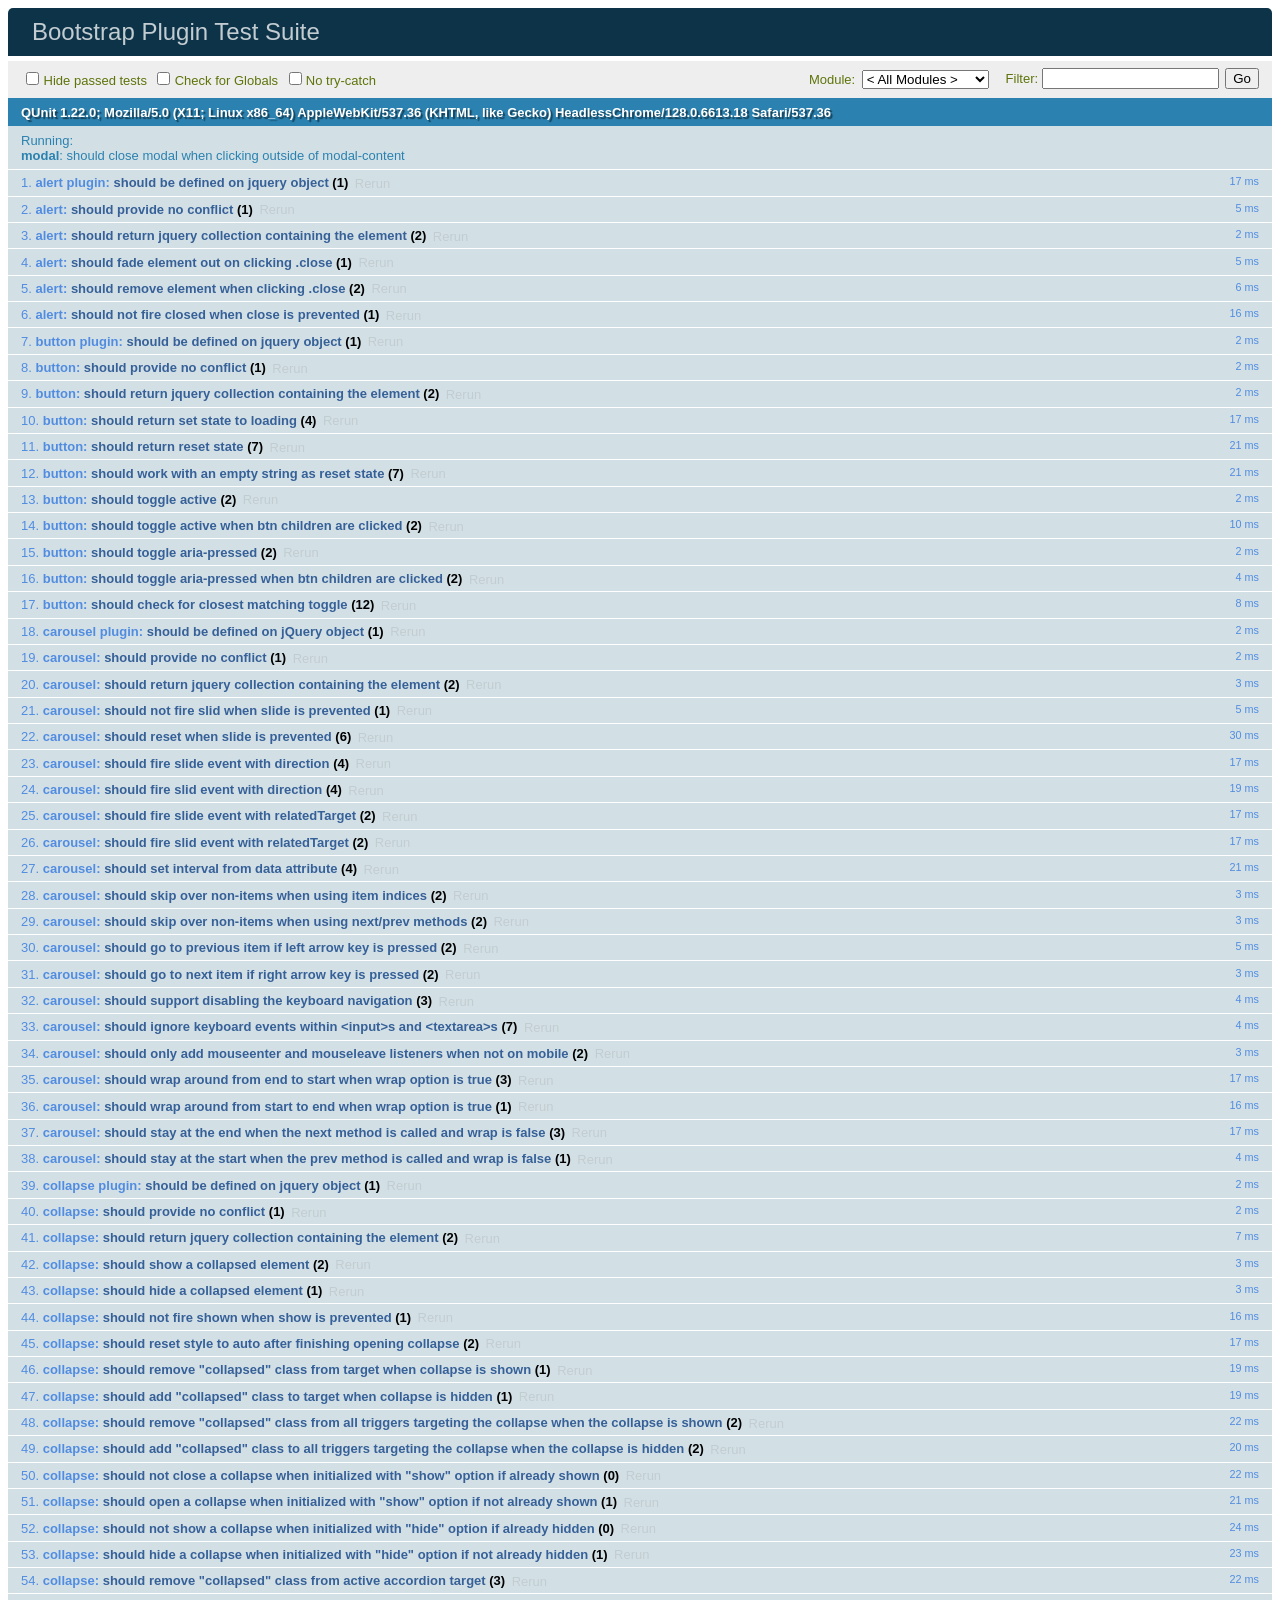
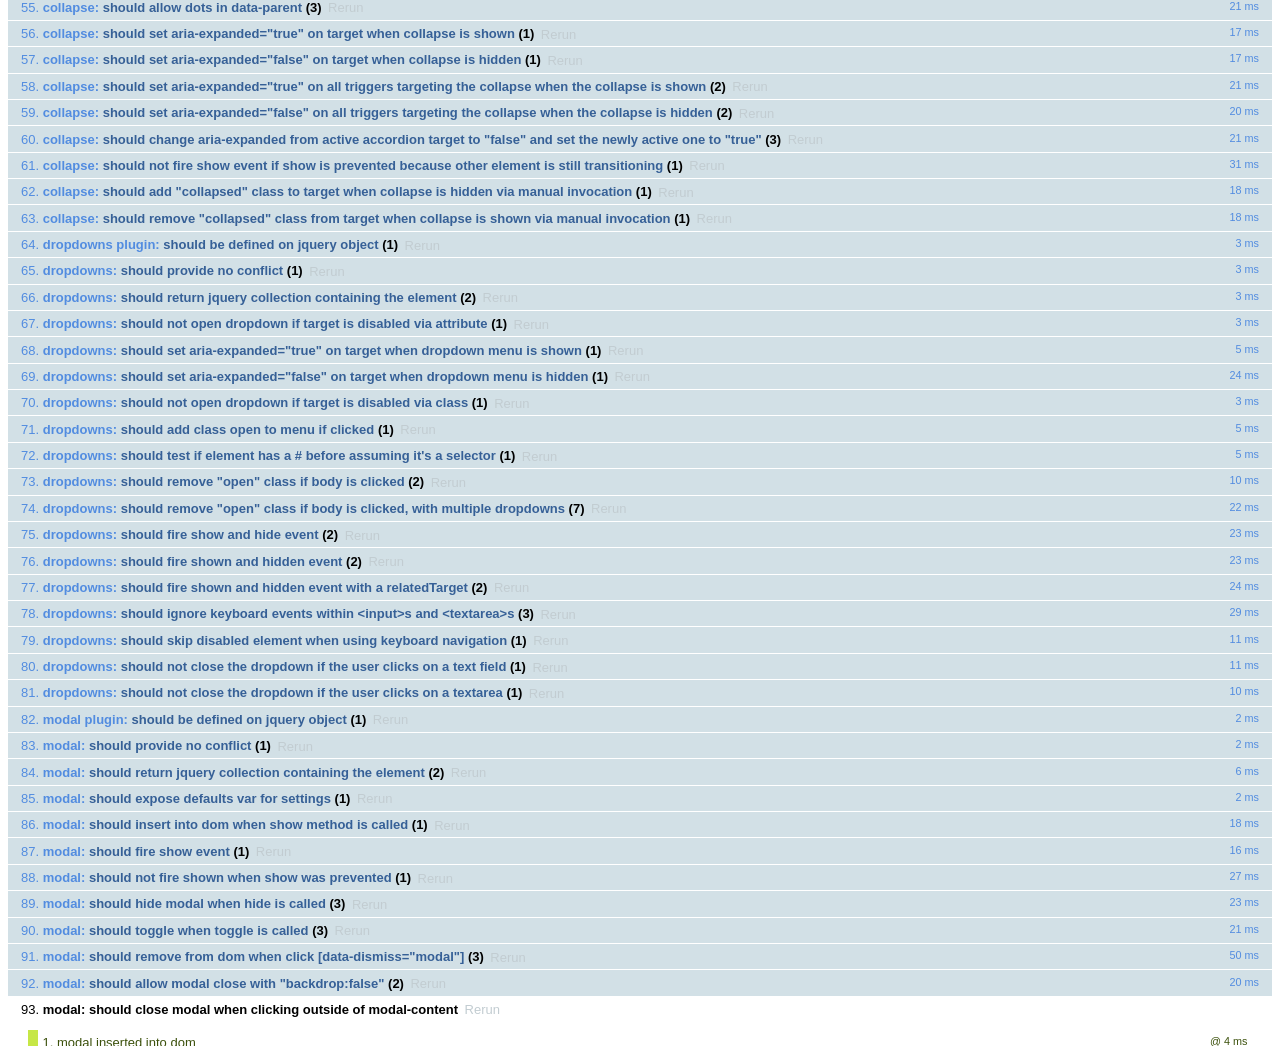
<file: mgt_app/static/bootstrap-3.3.7/js/tests/index.html>
<!DOCTYPE html>
<html>
  <head>
    <meta charset="utf-8">
    <title>Bootstrap Plugin Test Suite</title>
    <meta name="viewport" content="width=device-width, initial-scale=1">

    <!-- jQuery -->
    <script src="vendor/jquery.min.js"></script>
    <script>
      // Disable jQuery event aliases to ensure we don't accidentally use any of them
      (function () {
        var eventAliases = [
          'blur',
          'focus',
          'focusin',
          'focusout',
          'load',
          'resize',
          'scroll',
          'unload',
          'click',
          'dblclick',
          'mousedown',
          'mouseup',
          'mousemove',
          'mouseover',
          'mouseout',
          'mouseenter',
          'mouseleave',
          'change',
          'select',
          'submit',
          'keydown',
          'keypress',
          'keyup',
          'error',
          'contextmenu',
          'hover',
          'bind',
          'unbind',
          'delegate',
          'undelegate'
        ]
        for (var i = 0; i < eventAliases.length; i++) {
          var eventAlias = eventAliases[i]
          $.fn[eventAlias] = function () {
            throw new Error('Using the ".' + eventAlias + '()" method is not allowed, so that Bootstrap can be compatible with custom jQuery builds which exclude the "event aliases" module that defines said method. See https://github.com/twbs/bootstrap/blob/master/CONTRIBUTING.md#js')
          }
        }
      })()
    </script>

    <!-- QUnit -->
    <link rel="stylesheet" href="vendor/qunit.css" media="screen">
    <script src="vendor/qunit.js"></script>
    <script>
      // See https://github.com/axemclion/grunt-saucelabs#test-result-details-with-qunit
      var log = []
      // Require assert.expect in each test
      QUnit.config.requireExpects = true
      QUnit.done(function (testResults) {
        var tests = []
        for (var i = 0, len = log.length; i < len; i++) {
          var details = log[i]
          tests.push({
            name: details.name,
            result: details.result,
            expected: details.expected,
            actual: details.actual,
            source: details.source
          })
        }
        testResults.tests = tests

        window.global_test_results = testResults
      })

      QUnit.testStart(function (testDetails) {
        $(window).scrollTop(0)
        QUnit.log(function (details) {
          if (!details.result) {
            details.name = testDetails.name
            log.push(details)
          }
        })
      })

      // Cleanup
      QUnit.testDone(function () {
        $('#qunit-fixture').empty()
        $('#modal-test, .modal-backdrop').remove()
      })

      // Display fixture on-screen on iOS to avoid false positives
      if (/iPhone|iPad|iPod/.test(navigator.userAgent)) {
        QUnit.begin(function() {
          $('#qunit-fixture').css({ top: 0, left: 0 })
        })

        QUnit.done(function () {
          $('#qunit-fixture').css({ top: '', left: '' })
        })
      }

      // Disable deprecated global QUnit method aliases in preparation for QUnit v2
      (function () {
        var methodNames = [
          'async',
          'asyncTest',
          'deepEqual',
          'equal',
          'expect',
          'module',
          'notDeepEqual',
          'notEqual',
          'notPropEqual',
          'notStrictEqual',
          'ok',
          'propEqual',
          'push',
          'start',
          'stop',
          'strictEqual',
          'test',
          'throws'
        ];
        for (var i = 0; i < methodNames.length; i++) {
          var methodName = methodNames[i];
          window[methodName] = undefined;
        }
      })();
    </script>

    <!-- Plugin sources -->
    <script>$.support.transition = false</script>
    <script src="../../js/alert.js"></script>
    <script src="../../js/button.js"></script>
    <script src="../../js/carousel.js"></script>
    <script src="../../js/collapse.js"></script>
    <script src="../../js/dropdown.js"></script>
    <script src="../../js/modal.js"></script>
    <script src="../../js/scrollspy.js"></script>
    <script src="../../js/tab.js"></script>
    <script src="../../js/tooltip.js"></script>
    <script src="../../js/popover.js"></script>
    <script src="../../js/affix.js"></script>

    <!-- Unit tests -->
    <script src="unit/alert.js"></script>
    <script src="unit/button.js"></script>
    <script src="unit/carousel.js"></script>
    <script src="unit/collapse.js"></script>
    <script src="unit/dropdown.js"></script>
    <script src="unit/modal.js"></script>
    <script src="unit/scrollspy.js"></script>
    <script src="unit/tab.js"></script>
    <script src="unit/tooltip.js"></script>
    <script src="unit/popover.js"></script>
    <script src="unit/affix.js"></script>

  </head>
  <body>
    <div id="qunit-container">
      <div id="qunit"></div>
      <div id="qunit-fixture"></div>
    </div>
  </body>
</html>
</file>
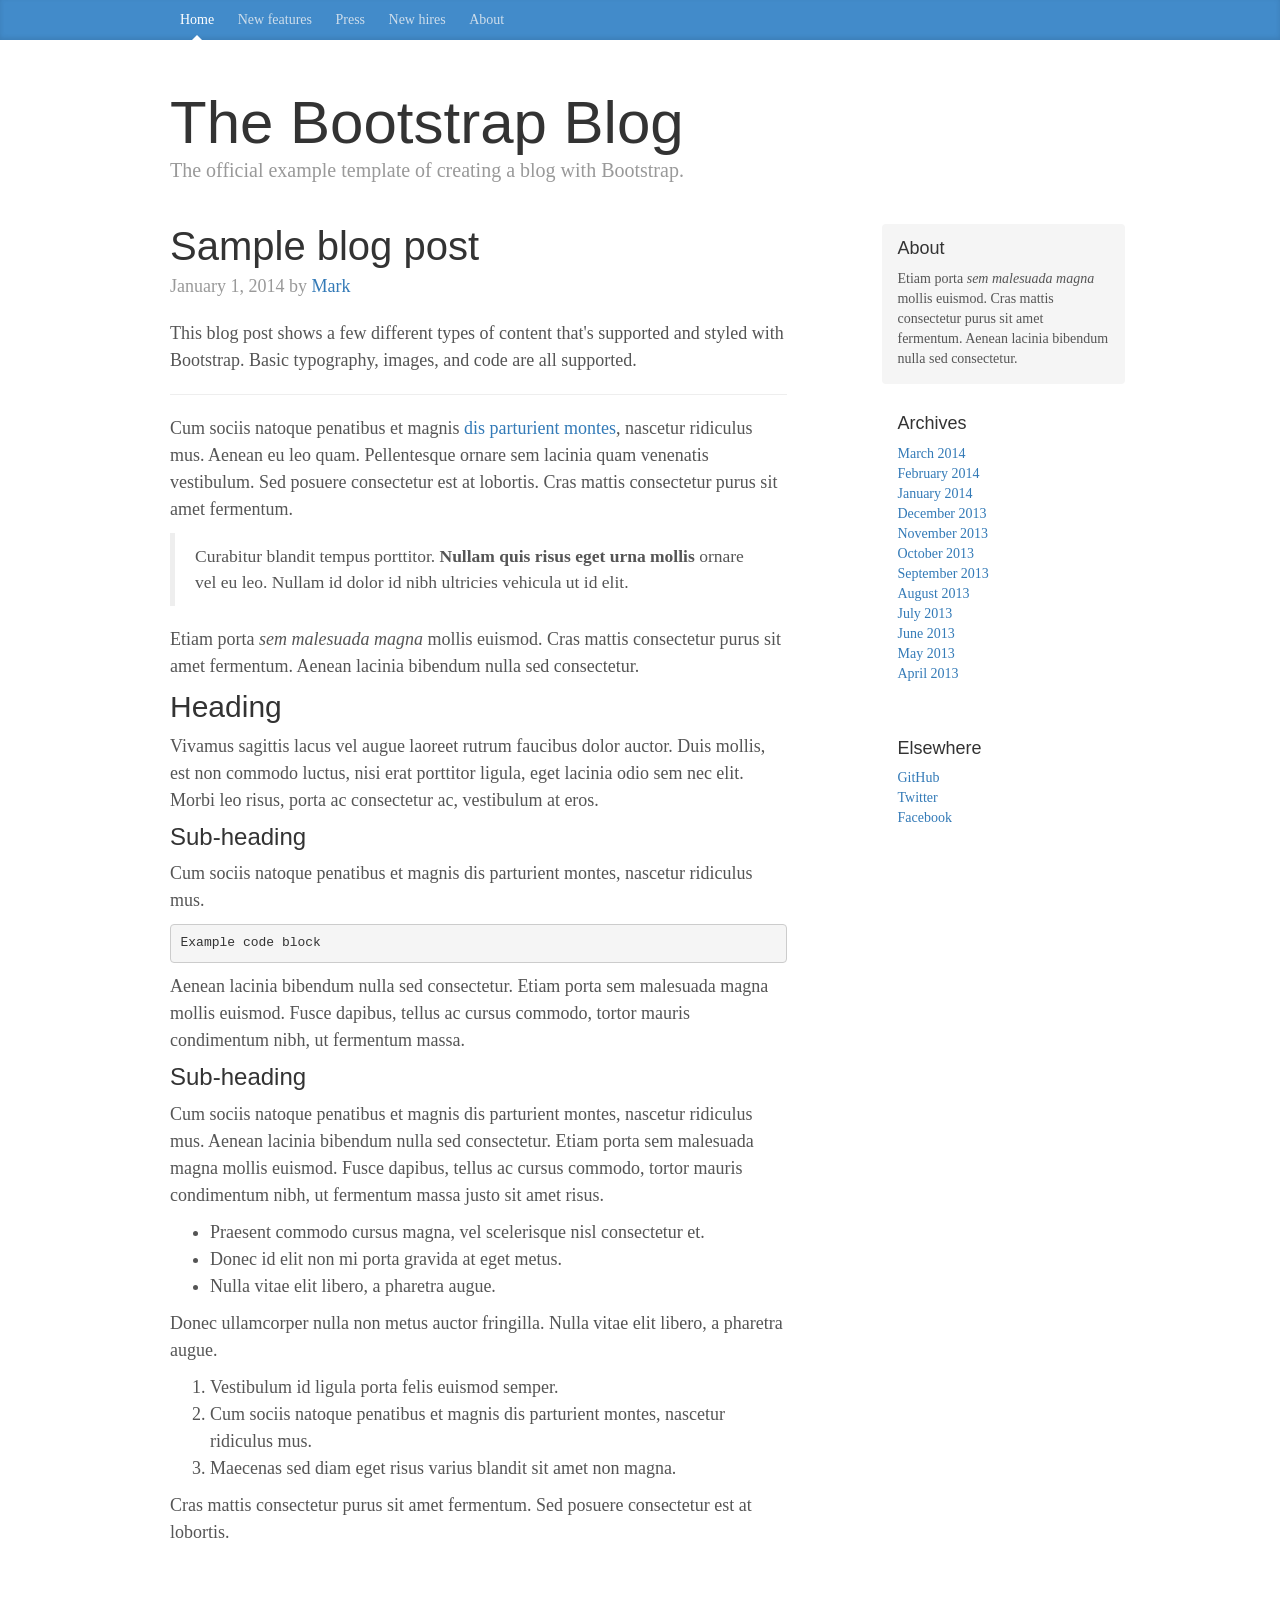
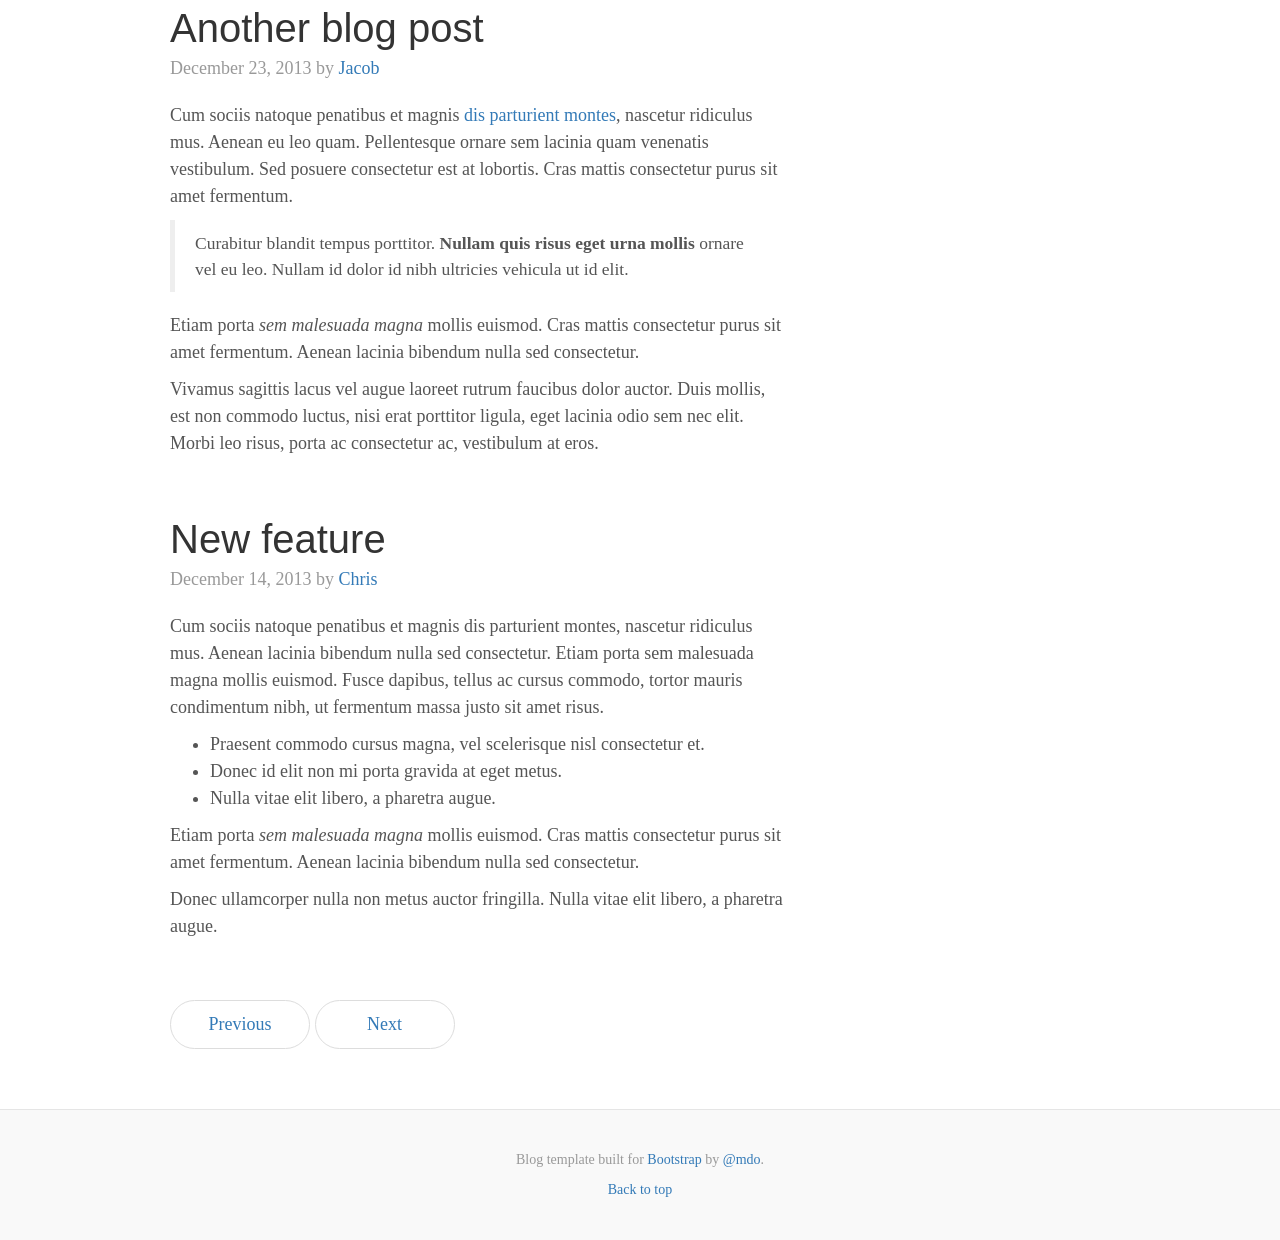
<file: mgt_app/static/bootstrap-3.3.7/docs/examples/blog/index.html>
<!DOCTYPE html>
<html lang="en">
  <head>
    <meta charset="utf-8">
    <meta http-equiv="X-UA-Compatible" content="IE=edge">
    <meta name="viewport" content="width=device-width, initial-scale=1">
    <!-- The above 3 meta tags *must* come first in the head; any other head content must come *after* these tags -->
    <meta name="description" content="">
    <meta name="author" content="">
    <link rel="icon" href="../../favicon.ico">

    <title>Blog Template for Bootstrap</title>

    <!-- Bootstrap core CSS -->
    <link href="../../dist/css/bootstrap.min.css" rel="stylesheet">

    <!-- IE10 viewport hack for Surface/desktop Windows 8 bug -->
    <link href="../../assets/css/ie10-viewport-bug-workaround.css" rel="stylesheet">

    <!-- Custom styles for this template -->
    <link href="blog.css" rel="stylesheet">

    <!-- Just for debugging purposes. Don't actually copy these 2 lines! -->
    <!--[if lt IE 9]><script src="../../assets/js/ie8-responsive-file-warning.js"></script><![endif]-->
    <script src="../../assets/js/ie-emulation-modes-warning.js"></script>

    <!-- HTML5 shim and Respond.js for IE8 support of HTML5 elements and media queries -->
    <!--[if lt IE 9]>
      <script src="https://oss.maxcdn.com/html5shiv/3.7.3/html5shiv.min.js"></script>
      <script src="https://oss.maxcdn.com/respond/1.4.2/respond.min.js"></script>
    <![endif]-->
  </head>

  <body>

    <div class="blog-masthead">
      <div class="container">
        <nav class="blog-nav">
          <a class="blog-nav-item active" href="#">Home</a>
          <a class="blog-nav-item" href="#">New features</a>
          <a class="blog-nav-item" href="#">Press</a>
          <a class="blog-nav-item" href="#">New hires</a>
          <a class="blog-nav-item" href="#">About</a>
        </nav>
      </div>
    </div>

    <div class="container">

      <div class="blog-header">
        <h1 class="blog-title">The Bootstrap Blog</h1>
        <p class="lead blog-description">The official example template of creating a blog with Bootstrap.</p>
      </div>

      <div class="row">

        <div class="col-sm-8 blog-main">

          <div class="blog-post">
            <h2 class="blog-post-title">Sample blog post</h2>
            <p class="blog-post-meta">January 1, 2014 by <a href="#">Mark</a></p>

            <p>This blog post shows a few different types of content that's supported and styled with Bootstrap. Basic typography, images, and code are all supported.</p>
            <hr>
            <p>Cum sociis natoque penatibus et magnis <a href="#">dis parturient montes</a>, nascetur ridiculus mus. Aenean eu leo quam. Pellentesque ornare sem lacinia quam venenatis vestibulum. Sed posuere consectetur est at lobortis. Cras mattis consectetur purus sit amet fermentum.</p>
            <blockquote>
              <p>Curabitur blandit tempus porttitor. <strong>Nullam quis risus eget urna mollis</strong> ornare vel eu leo. Nullam id dolor id nibh ultricies vehicula ut id elit.</p>
            </blockquote>
            <p>Etiam porta <em>sem malesuada magna</em> mollis euismod. Cras mattis consectetur purus sit amet fermentum. Aenean lacinia bibendum nulla sed consectetur.</p>
            <h2>Heading</h2>
            <p>Vivamus sagittis lacus vel augue laoreet rutrum faucibus dolor auctor. Duis mollis, est non commodo luctus, nisi erat porttitor ligula, eget lacinia odio sem nec elit. Morbi leo risus, porta ac consectetur ac, vestibulum at eros.</p>
            <h3>Sub-heading</h3>
            <p>Cum sociis natoque penatibus et magnis dis parturient montes, nascetur ridiculus mus.</p>
            <pre><code>Example code block</code></pre>
            <p>Aenean lacinia bibendum nulla sed consectetur. Etiam porta sem malesuada magna mollis euismod. Fusce dapibus, tellus ac cursus commodo, tortor mauris condimentum nibh, ut fermentum massa.</p>
            <h3>Sub-heading</h3>
            <p>Cum sociis natoque penatibus et magnis dis parturient montes, nascetur ridiculus mus. Aenean lacinia bibendum nulla sed consectetur. Etiam porta sem malesuada magna mollis euismod. Fusce dapibus, tellus ac cursus commodo, tortor mauris condimentum nibh, ut fermentum massa justo sit amet risus.</p>
            <ul>
              <li>Praesent commodo cursus magna, vel scelerisque nisl consectetur et.</li>
              <li>Donec id elit non mi porta gravida at eget metus.</li>
              <li>Nulla vitae elit libero, a pharetra augue.</li>
            </ul>
            <p>Donec ullamcorper nulla non metus auctor fringilla. Nulla vitae elit libero, a pharetra augue.</p>
            <ol>
              <li>Vestibulum id ligula porta felis euismod semper.</li>
              <li>Cum sociis natoque penatibus et magnis dis parturient montes, nascetur ridiculus mus.</li>
              <li>Maecenas sed diam eget risus varius blandit sit amet non magna.</li>
            </ol>
            <p>Cras mattis consectetur purus sit amet fermentum. Sed posuere consectetur est at lobortis.</p>
          </div><!-- /.blog-post -->

          <div class="blog-post">
            <h2 class="blog-post-title">Another blog post</h2>
            <p class="blog-post-meta">December 23, 2013 by <a href="#">Jacob</a></p>

            <p>Cum sociis natoque penatibus et magnis <a href="#">dis parturient montes</a>, nascetur ridiculus mus. Aenean eu leo quam. Pellentesque ornare sem lacinia quam venenatis vestibulum. Sed posuere consectetur est at lobortis. Cras mattis consectetur purus sit amet fermentum.</p>
            <blockquote>
              <p>Curabitur blandit tempus porttitor. <strong>Nullam quis risus eget urna mollis</strong> ornare vel eu leo. Nullam id dolor id nibh ultricies vehicula ut id elit.</p>
            </blockquote>
            <p>Etiam porta <em>sem malesuada magna</em> mollis euismod. Cras mattis consectetur purus sit amet fermentum. Aenean lacinia bibendum nulla sed consectetur.</p>
            <p>Vivamus sagittis lacus vel augue laoreet rutrum faucibus dolor auctor. Duis mollis, est non commodo luctus, nisi erat porttitor ligula, eget lacinia odio sem nec elit. Morbi leo risus, porta ac consectetur ac, vestibulum at eros.</p>
          </div><!-- /.blog-post -->

          <div class="blog-post">
            <h2 class="blog-post-title">New feature</h2>
            <p class="blog-post-meta">December 14, 2013 by <a href="#">Chris</a></p>

            <p>Cum sociis natoque penatibus et magnis dis parturient montes, nascetur ridiculus mus. Aenean lacinia bibendum nulla sed consectetur. Etiam porta sem malesuada magna mollis euismod. Fusce dapibus, tellus ac cursus commodo, tortor mauris condimentum nibh, ut fermentum massa justo sit amet risus.</p>
            <ul>
              <li>Praesent commodo cursus magna, vel scelerisque nisl consectetur et.</li>
              <li>Donec id elit non mi porta gravida at eget metus.</li>
              <li>Nulla vitae elit libero, a pharetra augue.</li>
            </ul>
            <p>Etiam porta <em>sem malesuada magna</em> mollis euismod. Cras mattis consectetur purus sit amet fermentum. Aenean lacinia bibendum nulla sed consectetur.</p>
            <p>Donec ullamcorper nulla non metus auctor fringilla. Nulla vitae elit libero, a pharetra augue.</p>
          </div><!-- /.blog-post -->

          <nav>
            <ul class="pager">
              <li><a href="#">Previous</a></li>
              <li><a href="#">Next</a></li>
            </ul>
          </nav>

        </div><!-- /.blog-main -->

        <div class="col-sm-3 col-sm-offset-1 blog-sidebar">
          <div class="sidebar-module sidebar-module-inset">
            <h4>About</h4>
            <p>Etiam porta <em>sem malesuada magna</em> mollis euismod. Cras mattis consectetur purus sit amet fermentum. Aenean lacinia bibendum nulla sed consectetur.</p>
          </div>
          <div class="sidebar-module">
            <h4>Archives</h4>
            <ol class="list-unstyled">
              <li><a href="#">March 2014</a></li>
              <li><a href="#">February 2014</a></li>
              <li><a href="#">January 2014</a></li>
              <li><a href="#">December 2013</a></li>
              <li><a href="#">November 2013</a></li>
              <li><a href="#">October 2013</a></li>
              <li><a href="#">September 2013</a></li>
              <li><a href="#">August 2013</a></li>
              <li><a href="#">July 2013</a></li>
              <li><a href="#">June 2013</a></li>
              <li><a href="#">May 2013</a></li>
              <li><a href="#">April 2013</a></li>
            </ol>
          </div>
          <div class="sidebar-module">
            <h4>Elsewhere</h4>
            <ol class="list-unstyled">
              <li><a href="#">GitHub</a></li>
              <li><a href="#">Twitter</a></li>
              <li><a href="#">Facebook</a></li>
            </ol>
          </div>
        </div><!-- /.blog-sidebar -->

      </div><!-- /.row -->

    </div><!-- /.container -->

    <footer class="blog-footer">
      <p>Blog template built for <a href="http://getbootstrap.com">Bootstrap</a> by <a href="https://twitter.com/mdo">@mdo</a>.</p>
      <p>
        <a href="#">Back to top</a>
      </p>
    </footer>


    <!-- Bootstrap core JavaScript
    ================================================== -->
    <!-- Placed at the end of the document so the pages load faster -->
    <script src="https://ajax.googleapis.com/ajax/libs/jquery/1.12.4/jquery.min.js"></script>
    <script>window.jQuery || document.write('<script src="../../assets/js/vendor/jquery.min.js"><\/script>')</script>
    <script src="../../dist/js/bootstrap.min.js"></script>
    <!-- IE10 viewport hack for Surface/desktop Windows 8 bug -->
    <script src="../../assets/js/ie10-viewport-bug-workaround.js"></script>
  </body>
</html>
</file>
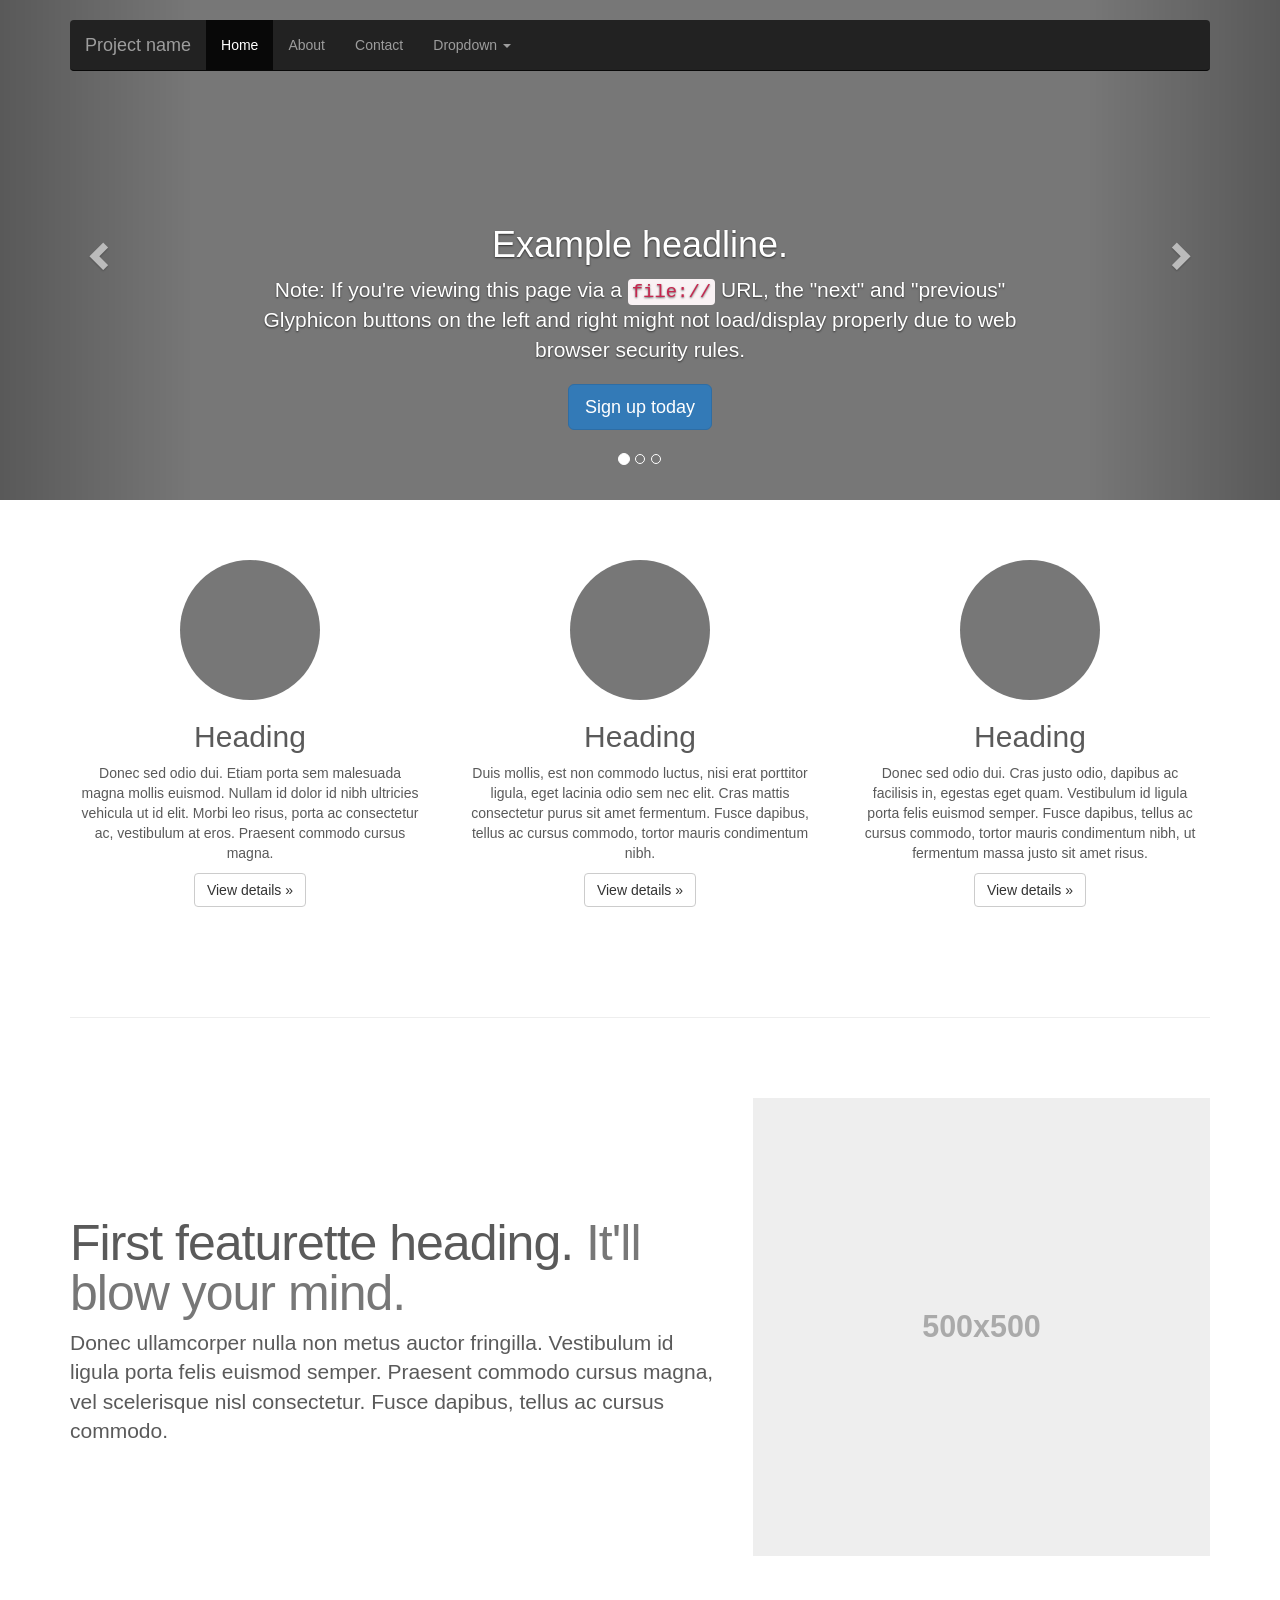
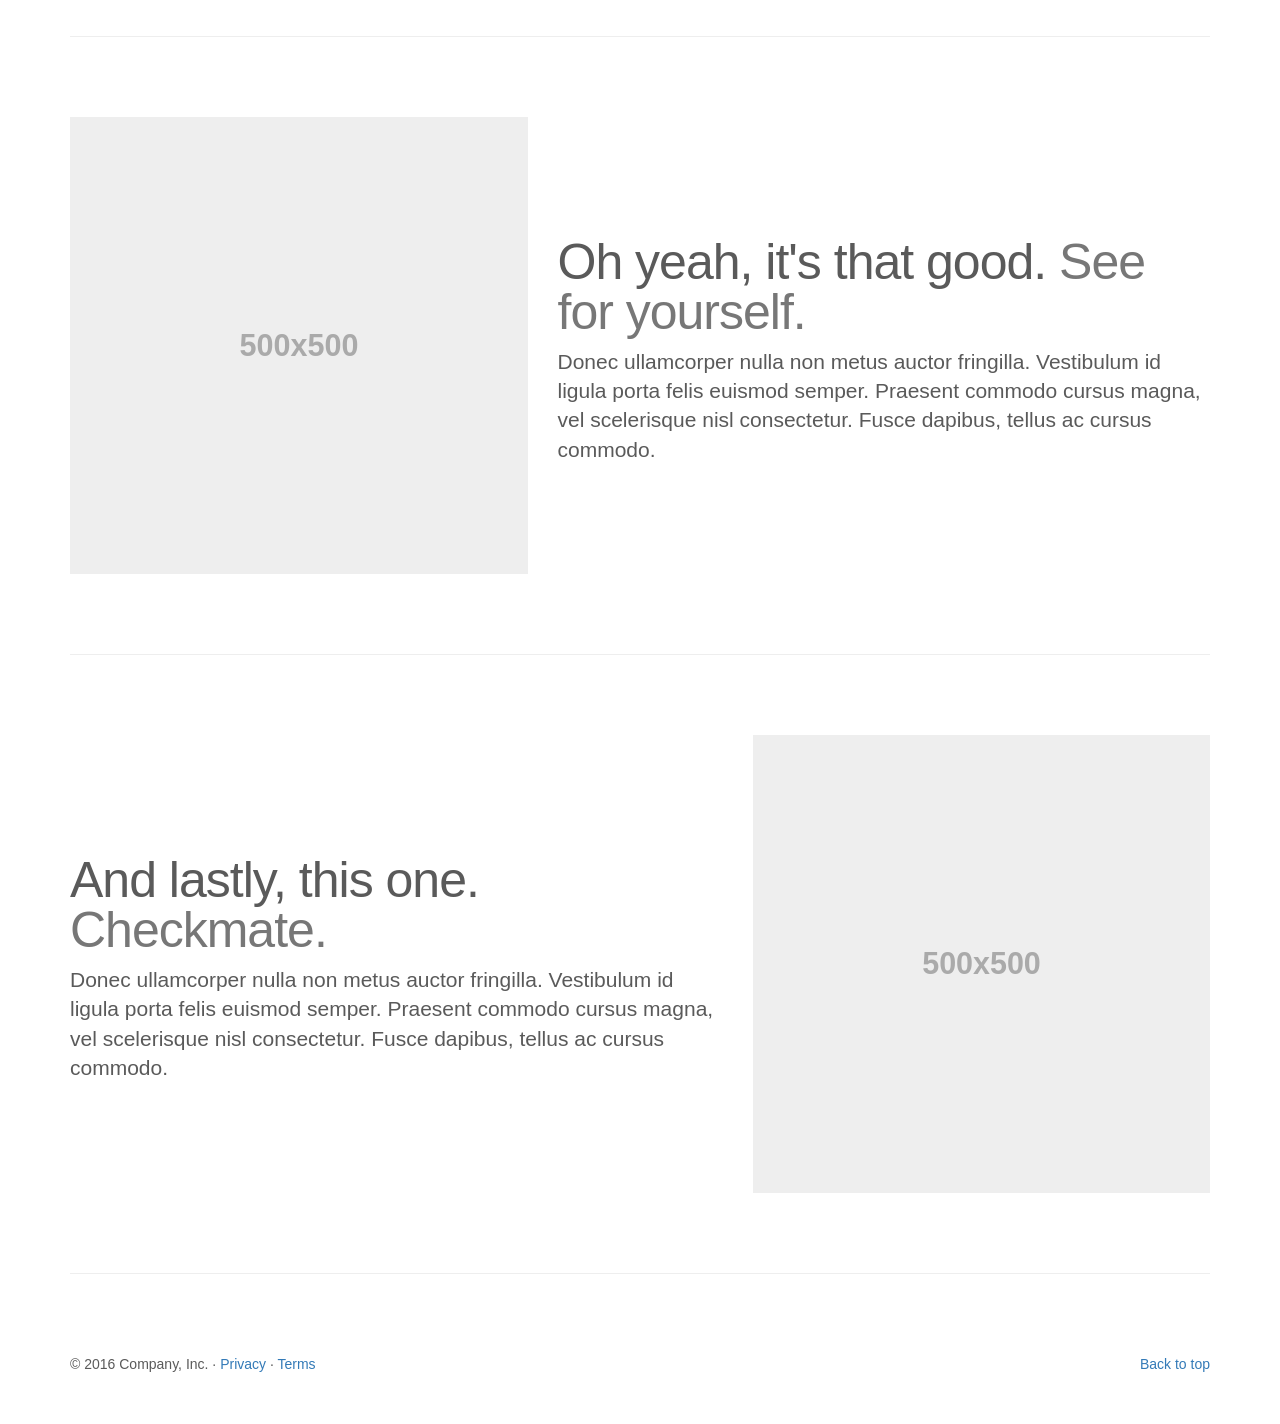
<file: mgt_app/static/bootstrap-3.3.7/docs/examples/carousel/index.html>
<!DOCTYPE html>
<html lang="en">
  <head>
    <meta charset="utf-8">
    <meta http-equiv="X-UA-Compatible" content="IE=edge">
    <meta name="viewport" content="width=device-width, initial-scale=1">
    <!-- The above 3 meta tags *must* come first in the head; any other head content must come *after* these tags -->
    <meta name="description" content="">
    <meta name="author" content="">
    <link rel="icon" href="../../favicon.ico">

    <title>Carousel Template for Bootstrap</title>

    <!-- Bootstrap core CSS -->
    <link href="../../dist/css/bootstrap.min.css" rel="stylesheet">

    <!-- IE10 viewport hack for Surface/desktop Windows 8 bug -->
    <link href="../../assets/css/ie10-viewport-bug-workaround.css" rel="stylesheet">

    <!-- Just for debugging purposes. Don't actually copy these 2 lines! -->
    <!--[if lt IE 9]><script src="../../assets/js/ie8-responsive-file-warning.js"></script><![endif]-->
    <script src="../../assets/js/ie-emulation-modes-warning.js"></script>

    <!-- HTML5 shim and Respond.js for IE8 support of HTML5 elements and media queries -->
    <!--[if lt IE 9]>
      <script src="https://oss.maxcdn.com/html5shiv/3.7.3/html5shiv.min.js"></script>
      <script src="https://oss.maxcdn.com/respond/1.4.2/respond.min.js"></script>
    <![endif]-->

    <!-- Custom styles for this template -->
    <link href="carousel.css" rel="stylesheet">
  </head>
<!-- NAVBAR
================================================== -->
  <body>
    <div class="navbar-wrapper">
      <div class="container">

        <nav class="navbar navbar-inverse navbar-static-top">
          <div class="container">
            <div class="navbar-header">
              <button type="button" class="navbar-toggle collapsed" data-toggle="collapse" data-target="#navbar" aria-expanded="false" aria-controls="navbar">
                <span class="sr-only">Toggle navigation</span>
                <span class="icon-bar"></span>
                <span class="icon-bar"></span>
                <span class="icon-bar"></span>
              </button>
              <a class="navbar-brand" href="#">Project name</a>
            </div>
            <div id="navbar" class="navbar-collapse collapse">
              <ul class="nav navbar-nav">
                <li class="active"><a href="#">Home</a></li>
                <li><a href="#about">About</a></li>
                <li><a href="#contact">Contact</a></li>
                <li class="dropdown">
                  <a href="#" class="dropdown-toggle" data-toggle="dropdown" role="button" aria-haspopup="true" aria-expanded="false">Dropdown <span class="caret"></span></a>
                  <ul class="dropdown-menu">
                    <li><a href="#">Action</a></li>
                    <li><a href="#">Another action</a></li>
                    <li><a href="#">Something else here</a></li>
                    <li role="separator" class="divider"></li>
                    <li class="dropdown-header">Nav header</li>
                    <li><a href="#">Separated link</a></li>
                    <li><a href="#">One more separated link</a></li>
                  </ul>
                </li>
              </ul>
            </div>
          </div>
        </nav>

      </div>
    </div>


    <!-- Carousel
    ================================================== -->
    <div id="myCarousel" class="carousel slide" data-ride="carousel">
      <!-- Indicators -->
      <ol class="carousel-indicators">
        <li data-target="#myCarousel" data-slide-to="0" class="active"></li>
        <li data-target="#myCarousel" data-slide-to="1"></li>
        <li data-target="#myCarousel" data-slide-to="2"></li>
      </ol>
      <div class="carousel-inner" role="listbox">
        <div class="item active">
          <img class="first-slide" src="[data-uri]" alt="First slide">
          <div class="container">
            <div class="carousel-caption">
              <h1>Example headline.</h1>
              <p>Note: If you're viewing this page via a <code>file://</code> URL, the "next" and "previous" Glyphicon buttons on the left and right might not load/display properly due to web browser security rules.</p>
              <p><a class="btn btn-lg btn-primary" href="#" role="button">Sign up today</a></p>
            </div>
          </div>
        </div>
        <div class="item">
          <img class="second-slide" src="[data-uri]" alt="Second slide">
          <div class="container">
            <div class="carousel-caption">
              <h1>Another example headline.</h1>
              <p>Cras justo odio, dapibus ac facilisis in, egestas eget quam. Donec id elit non mi porta gravida at eget metus. Nullam id dolor id nibh ultricies vehicula ut id elit.</p>
              <p><a class="btn btn-lg btn-primary" href="#" role="button">Learn more</a></p>
            </div>
          </div>
        </div>
        <div class="item">
          <img class="third-slide" src="[data-uri]" alt="Third slide">
          <div class="container">
            <div class="carousel-caption">
              <h1>One more for good measure.</h1>
              <p>Cras justo odio, dapibus ac facilisis in, egestas eget quam. Donec id elit non mi porta gravida at eget metus. Nullam id dolor id nibh ultricies vehicula ut id elit.</p>
              <p><a class="btn btn-lg btn-primary" href="#" role="button">Browse gallery</a></p>
            </div>
          </div>
        </div>
      </div>
      <a class="left carousel-control" href="#myCarousel" role="button" data-slide="prev">
        <span class="glyphicon glyphicon-chevron-left" aria-hidden="true"></span>
        <span class="sr-only">Previous</span>
      </a>
      <a class="right carousel-control" href="#myCarousel" role="button" data-slide="next">
        <span class="glyphicon glyphicon-chevron-right" aria-hidden="true"></span>
        <span class="sr-only">Next</span>
      </a>
    </div><!-- /.carousel -->


    <!-- Marketing messaging and featurettes
    ================================================== -->
    <!-- Wrap the rest of the page in another container to center all the content. -->

    <div class="container marketing">

      <!-- Three columns of text below the carousel -->
      <div class="row">
        <div class="col-lg-4">
          <img class="img-circle" src="[data-uri]" alt="Generic placeholder image" width="140" height="140">
          <h2>Heading</h2>
          <p>Donec sed odio dui. Etiam porta sem malesuada magna mollis euismod. Nullam id dolor id nibh ultricies vehicula ut id elit. Morbi leo risus, porta ac consectetur ac, vestibulum at eros. Praesent commodo cursus magna.</p>
          <p><a class="btn btn-default" href="#" role="button">View details &raquo;</a></p>
        </div><!-- /.col-lg-4 -->
        <div class="col-lg-4">
          <img class="img-circle" src="[data-uri]" alt="Generic placeholder image" width="140" height="140">
          <h2>Heading</h2>
          <p>Duis mollis, est non commodo luctus, nisi erat porttitor ligula, eget lacinia odio sem nec elit. Cras mattis consectetur purus sit amet fermentum. Fusce dapibus, tellus ac cursus commodo, tortor mauris condimentum nibh.</p>
          <p><a class="btn btn-default" href="#" role="button">View details &raquo;</a></p>
        </div><!-- /.col-lg-4 -->
        <div class="col-lg-4">
          <img class="img-circle" src="[data-uri]" alt="Generic placeholder image" width="140" height="140">
          <h2>Heading</h2>
          <p>Donec sed odio dui. Cras justo odio, dapibus ac facilisis in, egestas eget quam. Vestibulum id ligula porta felis euismod semper. Fusce dapibus, tellus ac cursus commodo, tortor mauris condimentum nibh, ut fermentum massa justo sit amet risus.</p>
          <p><a class="btn btn-default" href="#" role="button">View details &raquo;</a></p>
        </div><!-- /.col-lg-4 -->
      </div><!-- /.row -->


      <!-- START THE FEATURETTES -->

      <hr class="featurette-divider">

      <div class="row featurette">
        <div class="col-md-7">
          <h2 class="featurette-heading">First featurette heading. <span class="text-muted">It'll blow your mind.</span></h2>
          <p class="lead">Donec ullamcorper nulla non metus auctor fringilla. Vestibulum id ligula porta felis euismod semper. Praesent commodo cursus magna, vel scelerisque nisl consectetur. Fusce dapibus, tellus ac cursus commodo.</p>
        </div>
        <div class="col-md-5">
          <img class="featurette-image img-responsive center-block" data-src="holder.js/500x500/auto" alt="Generic placeholder image">
        </div>
      </div>

      <hr class="featurette-divider">

      <div class="row featurette">
        <div class="col-md-7 col-md-push-5">
          <h2 class="featurette-heading">Oh yeah, it's that good. <span class="text-muted">See for yourself.</span></h2>
          <p class="lead">Donec ullamcorper nulla non metus auctor fringilla. Vestibulum id ligula porta felis euismod semper. Praesent commodo cursus magna, vel scelerisque nisl consectetur. Fusce dapibus, tellus ac cursus commodo.</p>
        </div>
        <div class="col-md-5 col-md-pull-7">
          <img class="featurette-image img-responsive center-block" data-src="holder.js/500x500/auto" alt="Generic placeholder image">
        </div>
      </div>

      <hr class="featurette-divider">

      <div class="row featurette">
        <div class="col-md-7">
          <h2 class="featurette-heading">And lastly, this one. <span class="text-muted">Checkmate.</span></h2>
          <p class="lead">Donec ullamcorper nulla non metus auctor fringilla. Vestibulum id ligula porta felis euismod semper. Praesent commodo cursus magna, vel scelerisque nisl consectetur. Fusce dapibus, tellus ac cursus commodo.</p>
        </div>
        <div class="col-md-5">
          <img class="featurette-image img-responsive center-block" data-src="holder.js/500x500/auto" alt="Generic placeholder image">
        </div>
      </div>

      <hr class="featurette-divider">

      <!-- /END THE FEATURETTES -->


      <!-- FOOTER -->
      <footer>
        <p class="pull-right"><a href="#">Back to top</a></p>
        <p>&copy; 2016 Company, Inc. &middot; <a href="#">Privacy</a> &middot; <a href="#">Terms</a></p>
      </footer>

    </div><!-- /.container -->


    <!-- Bootstrap core JavaScript
    ================================================== -->
    <!-- Placed at the end of the document so the pages load faster -->
    <script src="https://ajax.googleapis.com/ajax/libs/jquery/1.12.4/jquery.min.js"></script>
    <script>window.jQuery || document.write('<script src="../../assets/js/vendor/jquery.min.js"><\/script>')</script>
    <script src="../../dist/js/bootstrap.min.js"></script>
    <!-- Just to make our placeholder images work. Don't actually copy the next line! -->
    <script src="../../assets/js/vendor/holder.min.js"></script>
    <!-- IE10 viewport hack for Surface/desktop Windows 8 bug -->
    <script src="../../assets/js/ie10-viewport-bug-workaround.js"></script>
  </body>
</html>
</file>
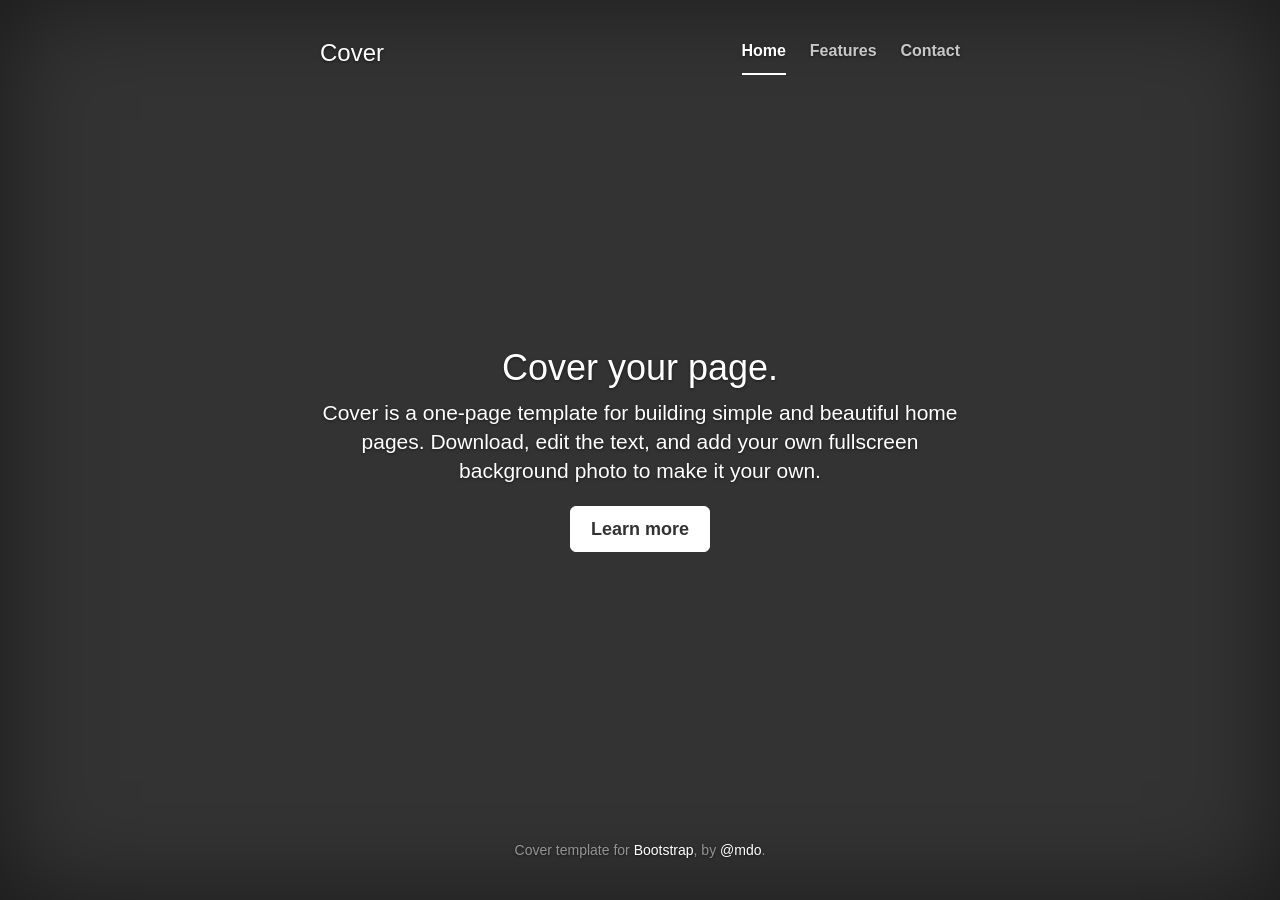
<file: mgt_app/static/bootstrap-3.3.7/docs/examples/cover/index.html>
<!DOCTYPE html>
<html lang="en">
  <head>
    <meta charset="utf-8">
    <meta http-equiv="X-UA-Compatible" content="IE=edge">
    <meta name="viewport" content="width=device-width, initial-scale=1">
    <!-- The above 3 meta tags *must* come first in the head; any other head content must come *after* these tags -->
    <meta name="description" content="">
    <meta name="author" content="">
    <link rel="icon" href="../../favicon.ico">

    <title>Cover Template for Bootstrap</title>

    <!-- Bootstrap core CSS -->
    <link href="../../dist/css/bootstrap.min.css" rel="stylesheet">

    <!-- IE10 viewport hack for Surface/desktop Windows 8 bug -->
    <link href="../../assets/css/ie10-viewport-bug-workaround.css" rel="stylesheet">

    <!-- Custom styles for this template -->
    <link href="cover.css" rel="stylesheet">

    <!-- Just for debugging purposes. Don't actually copy these 2 lines! -->
    <!--[if lt IE 9]><script src="../../assets/js/ie8-responsive-file-warning.js"></script><![endif]-->
    <script src="../../assets/js/ie-emulation-modes-warning.js"></script>

    <!-- HTML5 shim and Respond.js for IE8 support of HTML5 elements and media queries -->
    <!--[if lt IE 9]>
      <script src="https://oss.maxcdn.com/html5shiv/3.7.3/html5shiv.min.js"></script>
      <script src="https://oss.maxcdn.com/respond/1.4.2/respond.min.js"></script>
    <![endif]-->
  </head>

  <body>

    <div class="site-wrapper">

      <div class="site-wrapper-inner">

        <div class="cover-container">

          <div class="masthead clearfix">
            <div class="inner">
              <h3 class="masthead-brand">Cover</h3>
              <nav>
                <ul class="nav masthead-nav">
                  <li class="active"><a href="#">Home</a></li>
                  <li><a href="#">Features</a></li>
                  <li><a href="#">Contact</a></li>
                </ul>
              </nav>
            </div>
          </div>

          <div class="inner cover">
            <h1 class="cover-heading">Cover your page.</h1>
            <p class="lead">Cover is a one-page template for building simple and beautiful home pages. Download, edit the text, and add your own fullscreen background photo to make it your own.</p>
            <p class="lead">
              <a href="#" class="btn btn-lg btn-default">Learn more</a>
            </p>
          </div>

          <div class="mastfoot">
            <div class="inner">
              <p>Cover template for <a href="http://getbootstrap.com">Bootstrap</a>, by <a href="https://twitter.com/mdo">@mdo</a>.</p>
            </div>
          </div>

        </div>

      </div>

    </div>

    <!-- Bootstrap core JavaScript
    ================================================== -->
    <!-- Placed at the end of the document so the pages load faster -->
    <script src="https://ajax.googleapis.com/ajax/libs/jquery/1.12.4/jquery.min.js"></script>
    <script>window.jQuery || document.write('<script src="../../assets/js/vendor/jquery.min.js"><\/script>')</script>
    <script src="../../dist/js/bootstrap.min.js"></script>
    <!-- IE10 viewport hack for Surface/desktop Windows 8 bug -->
    <script src="../../assets/js/ie10-viewport-bug-workaround.js"></script>
  </body>
</html>
</file>
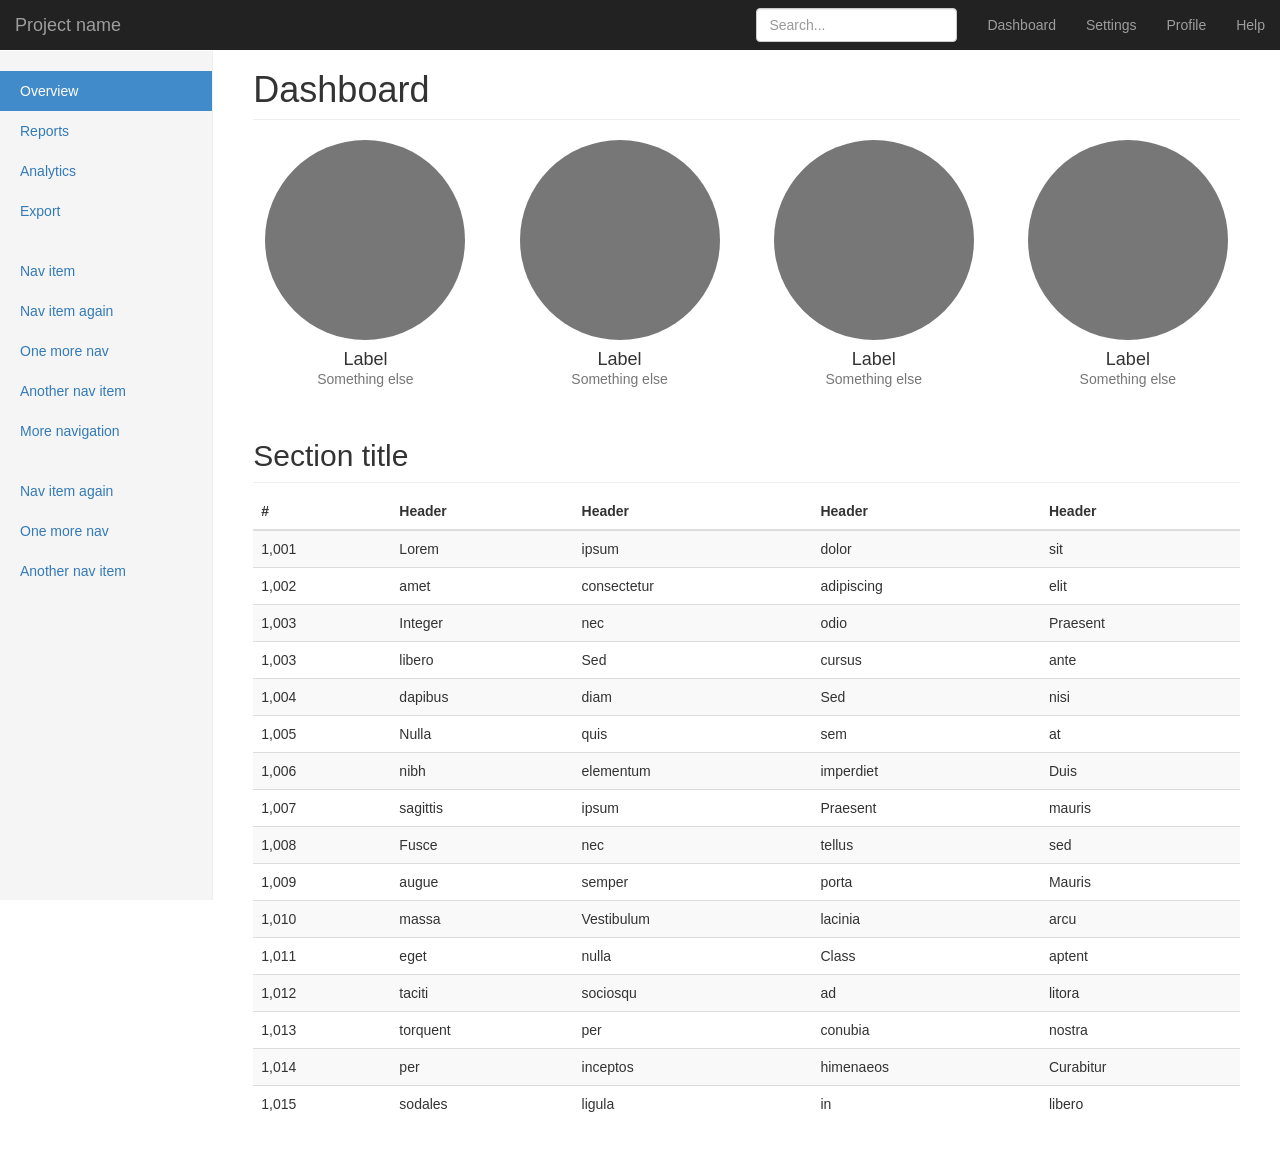
<file: mgt_app/static/bootstrap-3.3.7/docs/examples/dashboard/index.html>
<!DOCTYPE html>
<html lang="en">
  <head>
    <meta charset="utf-8">
    <meta http-equiv="X-UA-Compatible" content="IE=edge">
    <meta name="viewport" content="width=device-width, initial-scale=1">
    <!-- The above 3 meta tags *must* come first in the head; any other head content must come *after* these tags -->
    <meta name="description" content="">
    <meta name="author" content="">
    <link rel="icon" href="../../favicon.ico">

    <title>Dashboard Template for Bootstrap</title>

    <!-- Bootstrap core CSS -->
    <link href="../../dist/css/bootstrap.min.css" rel="stylesheet">

    <!-- IE10 viewport hack for Surface/desktop Windows 8 bug -->
    <link href="../../assets/css/ie10-viewport-bug-workaround.css" rel="stylesheet">

    <!-- Custom styles for this template -->
    <link href="dashboard.css" rel="stylesheet">

    <!-- Just for debugging purposes. Don't actually copy these 2 lines! -->
    <!--[if lt IE 9]><script src="../../assets/js/ie8-responsive-file-warning.js"></script><![endif]-->
    <script src="../../assets/js/ie-emulation-modes-warning.js"></script>

    <!-- HTML5 shim and Respond.js for IE8 support of HTML5 elements and media queries -->
    <!--[if lt IE 9]>
      <script src="https://oss.maxcdn.com/html5shiv/3.7.3/html5shiv.min.js"></script>
      <script src="https://oss.maxcdn.com/respond/1.4.2/respond.min.js"></script>
    <![endif]-->
  </head>

  <body>

    <nav class="navbar navbar-inverse navbar-fixed-top">
      <div class="container-fluid">
        <div class="navbar-header">
          <button type="button" class="navbar-toggle collapsed" data-toggle="collapse" data-target="#navbar" aria-expanded="false" aria-controls="navbar">
            <span class="sr-only">Toggle navigation</span>
            <span class="icon-bar"></span>
            <span class="icon-bar"></span>
            <span class="icon-bar"></span>
          </button>
          <a class="navbar-brand" href="#">Project name</a>
        </div>
        <div id="navbar" class="navbar-collapse collapse">
          <ul class="nav navbar-nav navbar-right">
            <li><a href="#">Dashboard</a></li>
            <li><a href="#">Settings</a></li>
            <li><a href="#">Profile</a></li>
            <li><a href="#">Help</a></li>
          </ul>
          <form class="navbar-form navbar-right">
            <input type="text" class="form-control" placeholder="Search...">
          </form>
        </div>
      </div>
    </nav>

    <div class="container-fluid">
      <div class="row">
        <div class="col-sm-3 col-md-2 sidebar">
          <ul class="nav nav-sidebar">
            <li class="active"><a href="#">Overview <span class="sr-only">(current)</span></a></li>
            <li><a href="#">Reports</a></li>
            <li><a href="#">Analytics</a></li>
            <li><a href="#">Export</a></li>
          </ul>
          <ul class="nav nav-sidebar">
            <li><a href="">Nav item</a></li>
            <li><a href="">Nav item again</a></li>
            <li><a href="">One more nav</a></li>
            <li><a href="">Another nav item</a></li>
            <li><a href="">More navigation</a></li>
          </ul>
          <ul class="nav nav-sidebar">
            <li><a href="">Nav item again</a></li>
            <li><a href="">One more nav</a></li>
            <li><a href="">Another nav item</a></li>
          </ul>
        </div>
        <div class="col-sm-9 col-sm-offset-3 col-md-10 col-md-offset-2 main">
          <h1 class="page-header">Dashboard</h1>

          <div class="row placeholders">
            <div class="col-xs-6 col-sm-3 placeholder">
              <img src="[data-uri]" width="200" height="200" class="img-responsive" alt="Generic placeholder thumbnail">
              <h4>Label</h4>
              <span class="text-muted">Something else</span>
            </div>
            <div class="col-xs-6 col-sm-3 placeholder">
              <img src="[data-uri]" width="200" height="200" class="img-responsive" alt="Generic placeholder thumbnail">
              <h4>Label</h4>
              <span class="text-muted">Something else</span>
            </div>
            <div class="col-xs-6 col-sm-3 placeholder">
              <img src="[data-uri]" width="200" height="200" class="img-responsive" alt="Generic placeholder thumbnail">
              <h4>Label</h4>
              <span class="text-muted">Something else</span>
            </div>
            <div class="col-xs-6 col-sm-3 placeholder">
              <img src="[data-uri]" width="200" height="200" class="img-responsive" alt="Generic placeholder thumbnail">
              <h4>Label</h4>
              <span class="text-muted">Something else</span>
            </div>
          </div>

          <h2 class="sub-header">Section title</h2>
          <div class="table-responsive">
            <table class="table table-striped">
              <thead>
                <tr>
                  <th>#</th>
                  <th>Header</th>
                  <th>Header</th>
                  <th>Header</th>
                  <th>Header</th>
                </tr>
              </thead>
              <tbody>
                <tr>
                  <td>1,001</td>
                  <td>Lorem</td>
                  <td>ipsum</td>
                  <td>dolor</td>
                  <td>sit</td>
                </tr>
                <tr>
                  <td>1,002</td>
                  <td>amet</td>
                  <td>consectetur</td>
                  <td>adipiscing</td>
                  <td>elit</td>
                </tr>
                <tr>
                  <td>1,003</td>
                  <td>Integer</td>
                  <td>nec</td>
                  <td>odio</td>
                  <td>Praesent</td>
                </tr>
                <tr>
                  <td>1,003</td>
                  <td>libero</td>
                  <td>Sed</td>
                  <td>cursus</td>
                  <td>ante</td>
                </tr>
                <tr>
                  <td>1,004</td>
                  <td>dapibus</td>
                  <td>diam</td>
                  <td>Sed</td>
                  <td>nisi</td>
                </tr>
                <tr>
                  <td>1,005</td>
                  <td>Nulla</td>
                  <td>quis</td>
                  <td>sem</td>
                  <td>at</td>
                </tr>
                <tr>
                  <td>1,006</td>
                  <td>nibh</td>
                  <td>elementum</td>
                  <td>imperdiet</td>
                  <td>Duis</td>
                </tr>
                <tr>
                  <td>1,007</td>
                  <td>sagittis</td>
                  <td>ipsum</td>
                  <td>Praesent</td>
                  <td>mauris</td>
                </tr>
                <tr>
                  <td>1,008</td>
                  <td>Fusce</td>
                  <td>nec</td>
                  <td>tellus</td>
                  <td>sed</td>
                </tr>
                <tr>
                  <td>1,009</td>
                  <td>augue</td>
                  <td>semper</td>
                  <td>porta</td>
                  <td>Mauris</td>
                </tr>
                <tr>
                  <td>1,010</td>
                  <td>massa</td>
                  <td>Vestibulum</td>
                  <td>lacinia</td>
                  <td>arcu</td>
                </tr>
                <tr>
                  <td>1,011</td>
                  <td>eget</td>
                  <td>nulla</td>
                  <td>Class</td>
                  <td>aptent</td>
                </tr>
                <tr>
                  <td>1,012</td>
                  <td>taciti</td>
                  <td>sociosqu</td>
                  <td>ad</td>
                  <td>litora</td>
                </tr>
                <tr>
                  <td>1,013</td>
                  <td>torquent</td>
                  <td>per</td>
                  <td>conubia</td>
                  <td>nostra</td>
                </tr>
                <tr>
                  <td>1,014</td>
                  <td>per</td>
                  <td>inceptos</td>
                  <td>himenaeos</td>
                  <td>Curabitur</td>
                </tr>
                <tr>
                  <td>1,015</td>
                  <td>sodales</td>
                  <td>ligula</td>
                  <td>in</td>
                  <td>libero</td>
                </tr>
              </tbody>
            </table>
          </div>
        </div>
      </div>
    </div>

    <!-- Bootstrap core JavaScript
    ================================================== -->
    <!-- Placed at the end of the document so the pages load faster -->
    <script src="https://ajax.googleapis.com/ajax/libs/jquery/1.12.4/jquery.min.js"></script>
    <script>window.jQuery || document.write('<script src="../../assets/js/vendor/jquery.min.js"><\/script>')</script>
    <script src="../../dist/js/bootstrap.min.js"></script>
    <!-- Just to make our placeholder images work. Don't actually copy the next line! -->
    <script src="../../assets/js/vendor/holder.min.js"></script>
    <!-- IE10 viewport hack for Surface/desktop Windows 8 bug -->
    <script src="../../assets/js/ie10-viewport-bug-workaround.js"></script>
  </body>
</html>
</file>
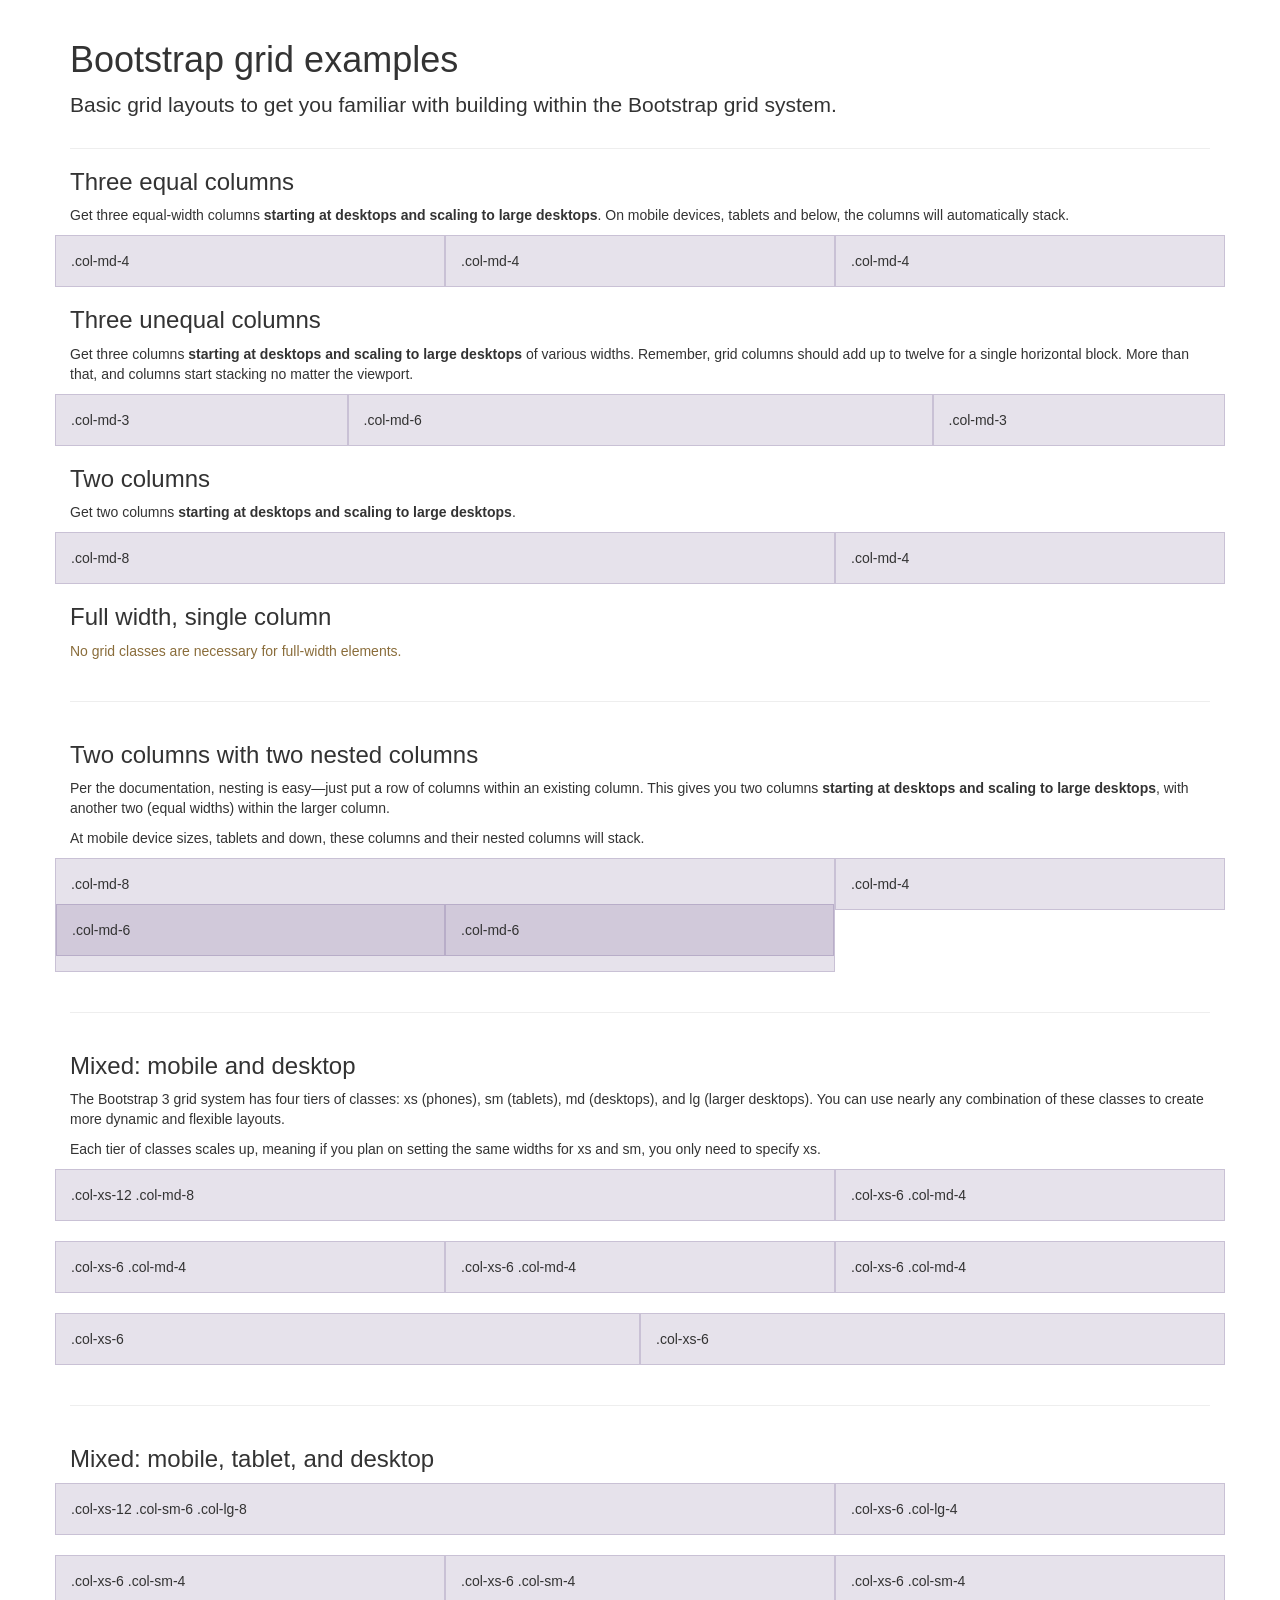
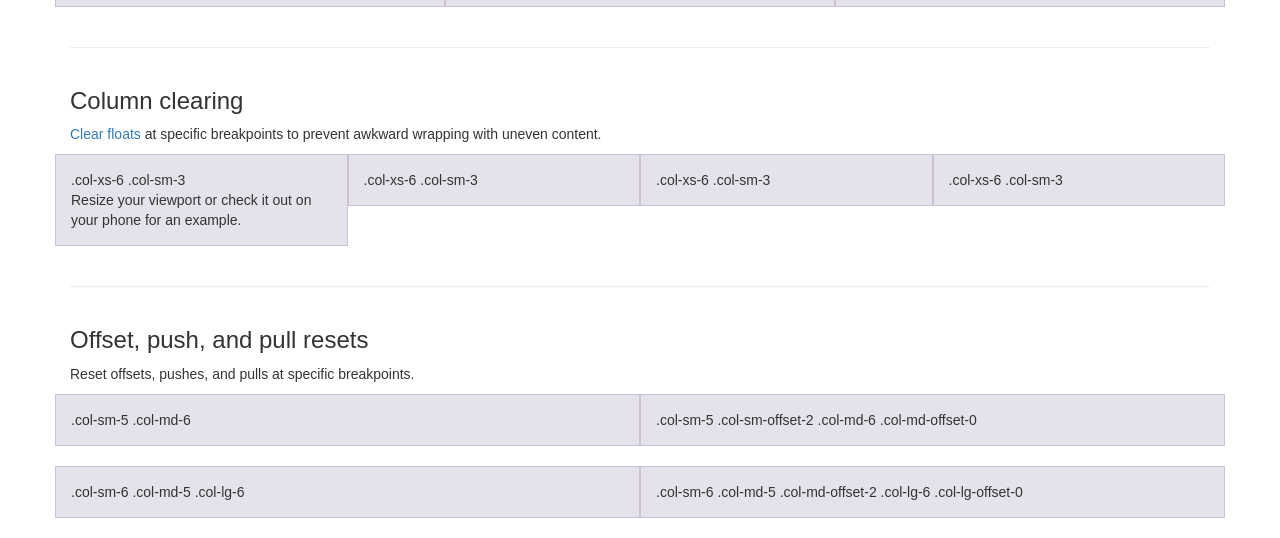
<file: mgt_app/static/bootstrap-3.3.7/docs/examples/grid/index.html>
<!DOCTYPE html>
<html lang="en">
  <head>
    <meta charset="utf-8">
    <meta http-equiv="X-UA-Compatible" content="IE=edge">
    <meta name="viewport" content="width=device-width, initial-scale=1">
    <!-- The above 3 meta tags *must* come first in the head; any other head content must come *after* these tags -->
    <meta name="description" content="">
    <meta name="author" content="">
    <link rel="icon" href="../../favicon.ico">

    <title>Grid Template for Bootstrap</title>

    <!-- Bootstrap core CSS -->
    <link href="../../dist/css/bootstrap.min.css" rel="stylesheet">

    <!-- IE10 viewport hack for Surface/desktop Windows 8 bug -->
    <link href="../../assets/css/ie10-viewport-bug-workaround.css" rel="stylesheet">

    <!-- Custom styles for this template -->
    <link href="grid.css" rel="stylesheet">

    <!-- Just for debugging purposes. Don't actually copy these 2 lines! -->
    <!--[if lt IE 9]><script src="../../assets/js/ie8-responsive-file-warning.js"></script><![endif]-->
    <script src="../../assets/js/ie-emulation-modes-warning.js"></script>

    <!-- HTML5 shim and Respond.js for IE8 support of HTML5 elements and media queries -->
    <!--[if lt IE 9]>
      <script src="https://oss.maxcdn.com/html5shiv/3.7.3/html5shiv.min.js"></script>
      <script src="https://oss.maxcdn.com/respond/1.4.2/respond.min.js"></script>
    <![endif]-->
  </head>

  <body>
    <div class="container">

      <div class="page-header">
        <h1>Bootstrap grid examples</h1>
        <p class="lead">Basic grid layouts to get you familiar with building within the Bootstrap grid system.</p>
      </div>

      <h3>Three equal columns</h3>
      <p>Get three equal-width columns <strong>starting at desktops and scaling to large desktops</strong>. On mobile devices, tablets and below, the columns will automatically stack.</p>
      <div class="row">
        <div class="col-md-4">.col-md-4</div>
        <div class="col-md-4">.col-md-4</div>
        <div class="col-md-4">.col-md-4</div>
      </div>

      <h3>Three unequal columns</h3>
      <p>Get three columns <strong>starting at desktops and scaling to large desktops</strong> of various widths. Remember, grid columns should add up to twelve for a single horizontal block. More than that, and columns start stacking no matter the viewport.</p>
      <div class="row">
        <div class="col-md-3">.col-md-3</div>
        <div class="col-md-6">.col-md-6</div>
        <div class="col-md-3">.col-md-3</div>
      </div>

      <h3>Two columns</h3>
      <p>Get two columns <strong>starting at desktops and scaling to large desktops</strong>.</p>
      <div class="row">
        <div class="col-md-8">.col-md-8</div>
        <div class="col-md-4">.col-md-4</div>
      </div>

      <h3>Full width, single column</h3>
      <p class="text-warning">No grid classes are necessary for full-width elements.</p>

      <hr>

      <h3>Two columns with two nested columns</h3>
      <p>Per the documentation, nesting is easy—just put a row of columns within an existing column. This gives you two columns <strong>starting at desktops and scaling to large desktops</strong>, with another two (equal widths) within the larger column.</p>
      <p>At mobile device sizes, tablets and down, these columns and their nested columns will stack.</p>
      <div class="row">
        <div class="col-md-8">
          .col-md-8
          <div class="row">
            <div class="col-md-6">.col-md-6</div>
            <div class="col-md-6">.col-md-6</div>
          </div>
        </div>
        <div class="col-md-4">.col-md-4</div>
      </div>

      <hr>

      <h3>Mixed: mobile and desktop</h3>
      <p>The Bootstrap 3 grid system has four tiers of classes: xs (phones), sm (tablets), md (desktops), and lg (larger desktops). You can use nearly any combination of these classes to create more dynamic and flexible layouts.</p>
      <p>Each tier of classes scales up, meaning if you plan on setting the same widths for xs and sm, you only need to specify xs.</p>
      <div class="row">
        <div class="col-xs-12 col-md-8">.col-xs-12 .col-md-8</div>
        <div class="col-xs-6 col-md-4">.col-xs-6 .col-md-4</div>
      </div>
      <div class="row">
        <div class="col-xs-6 col-md-4">.col-xs-6 .col-md-4</div>
        <div class="col-xs-6 col-md-4">.col-xs-6 .col-md-4</div>
        <div class="col-xs-6 col-md-4">.col-xs-6 .col-md-4</div>
      </div>
      <div class="row">
        <div class="col-xs-6">.col-xs-6</div>
        <div class="col-xs-6">.col-xs-6</div>
      </div>

      <hr>

      <h3>Mixed: mobile, tablet, and desktop</h3>
      <p></p>
      <div class="row">
        <div class="col-xs-12 col-sm-6 col-lg-8">.col-xs-12 .col-sm-6 .col-lg-8</div>
        <div class="col-xs-6 col-lg-4">.col-xs-6 .col-lg-4</div>
      </div>
      <div class="row">
        <div class="col-xs-6 col-sm-4">.col-xs-6 .col-sm-4</div>
        <div class="col-xs-6 col-sm-4">.col-xs-6 .col-sm-4</div>
        <div class="col-xs-6 col-sm-4">.col-xs-6 .col-sm-4</div>
      </div>

      <hr>

      <h3>Column clearing</h3>
      <p><a href="http://getbootstrap.com/css/#grid-responsive-resets">Clear floats</a> at specific breakpoints to prevent awkward wrapping with uneven content.</p>
      <div class="row">
        <div class="col-xs-6 col-sm-3">
          .col-xs-6 .col-sm-3
          <br>
          Resize your viewport or check it out on your phone for an example.
        </div>
        <div class="col-xs-6 col-sm-3">.col-xs-6 .col-sm-3</div>

        <!-- Add the extra clearfix for only the required viewport -->
        <div class="clearfix visible-xs"></div>

        <div class="col-xs-6 col-sm-3">.col-xs-6 .col-sm-3</div>
        <div class="col-xs-6 col-sm-3">.col-xs-6 .col-sm-3</div>
      </div>

      <hr>

      <h3>Offset, push, and pull resets</h3>
      <p>Reset offsets, pushes, and pulls at specific breakpoints.</p>
      <div class="row">
        <div class="col-sm-5 col-md-6">.col-sm-5 .col-md-6</div>
        <div class="col-sm-5 col-sm-offset-2 col-md-6 col-md-offset-0">.col-sm-5 .col-sm-offset-2 .col-md-6 .col-md-offset-0</div>
      </div>
      <div class="row">
        <div class="col-sm-6 col-md-5 col-lg-6">.col-sm-6 .col-md-5 .col-lg-6</div>
        <div class="col-sm-6 col-md-5 col-md-offset-2 col-lg-6 col-lg-offset-0">.col-sm-6 .col-md-5 .col-md-offset-2 .col-lg-6 .col-lg-offset-0</div>
      </div>


    </div> <!-- /container -->


    <!-- IE10 viewport hack for Surface/desktop Windows 8 bug -->
    <script src="../../assets/js/ie10-viewport-bug-workaround.js"></script>
  </body>
</html>
</file>
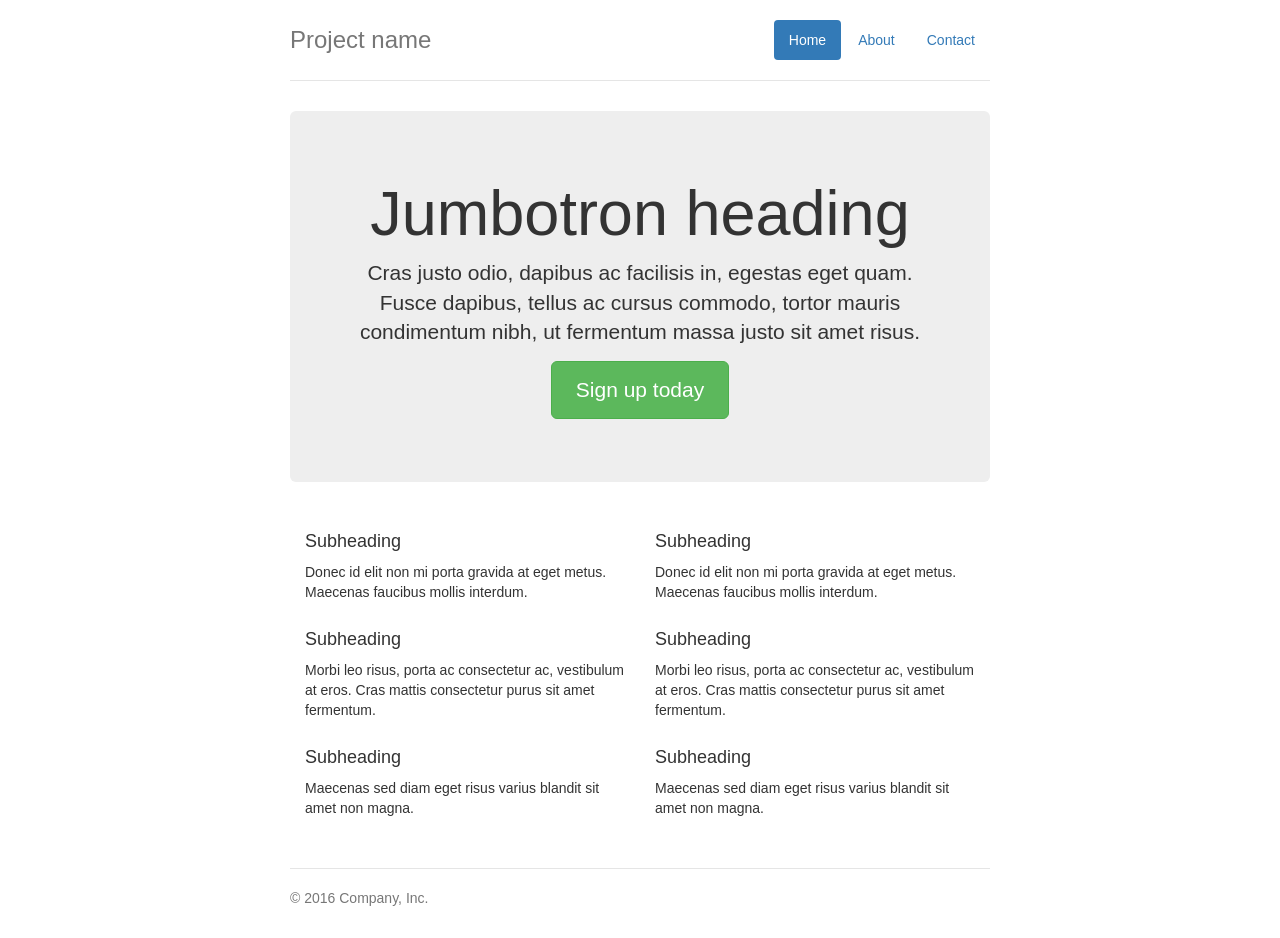
<file: mgt_app/static/bootstrap-3.3.7/docs/examples/jumbotron-narrow/index.html>
<!DOCTYPE html>
<html lang="en">
  <head>
    <meta charset="utf-8">
    <meta http-equiv="X-UA-Compatible" content="IE=edge">
    <meta name="viewport" content="width=device-width, initial-scale=1">
    <!-- The above 3 meta tags *must* come first in the head; any other head content must come *after* these tags -->
    <meta name="description" content="">
    <meta name="author" content="">
    <link rel="icon" href="../../favicon.ico">

    <title>Narrow Jumbotron Template for Bootstrap</title>

    <!-- Bootstrap core CSS -->
    <link href="../../dist/css/bootstrap.min.css" rel="stylesheet">

    <!-- IE10 viewport hack for Surface/desktop Windows 8 bug -->
    <link href="../../assets/css/ie10-viewport-bug-workaround.css" rel="stylesheet">

    <!-- Custom styles for this template -->
    <link href="jumbotron-narrow.css" rel="stylesheet">

    <!-- Just for debugging purposes. Don't actually copy these 2 lines! -->
    <!--[if lt IE 9]><script src="../../assets/js/ie8-responsive-file-warning.js"></script><![endif]-->
    <script src="../../assets/js/ie-emulation-modes-warning.js"></script>

    <!-- HTML5 shim and Respond.js for IE8 support of HTML5 elements and media queries -->
    <!--[if lt IE 9]>
      <script src="https://oss.maxcdn.com/html5shiv/3.7.3/html5shiv.min.js"></script>
      <script src="https://oss.maxcdn.com/respond/1.4.2/respond.min.js"></script>
    <![endif]-->
  </head>

  <body>

    <div class="container">
      <div class="header clearfix">
        <nav>
          <ul class="nav nav-pills pull-right">
            <li role="presentation" class="active"><a href="#">Home</a></li>
            <li role="presentation"><a href="#">About</a></li>
            <li role="presentation"><a href="#">Contact</a></li>
          </ul>
        </nav>
        <h3 class="text-muted">Project name</h3>
      </div>

      <div class="jumbotron">
        <h1>Jumbotron heading</h1>
        <p class="lead">Cras justo odio, dapibus ac facilisis in, egestas eget quam. Fusce dapibus, tellus ac cursus commodo, tortor mauris condimentum nibh, ut fermentum massa justo sit amet risus.</p>
        <p><a class="btn btn-lg btn-success" href="#" role="button">Sign up today</a></p>
      </div>

      <div class="row marketing">
        <div class="col-lg-6">
          <h4>Subheading</h4>
          <p>Donec id elit non mi porta gravida at eget metus. Maecenas faucibus mollis interdum.</p>

          <h4>Subheading</h4>
          <p>Morbi leo risus, porta ac consectetur ac, vestibulum at eros. Cras mattis consectetur purus sit amet fermentum.</p>

          <h4>Subheading</h4>
          <p>Maecenas sed diam eget risus varius blandit sit amet non magna.</p>
        </div>

        <div class="col-lg-6">
          <h4>Subheading</h4>
          <p>Donec id elit non mi porta gravida at eget metus. Maecenas faucibus mollis interdum.</p>

          <h4>Subheading</h4>
          <p>Morbi leo risus, porta ac consectetur ac, vestibulum at eros. Cras mattis consectetur purus sit amet fermentum.</p>

          <h4>Subheading</h4>
          <p>Maecenas sed diam eget risus varius blandit sit amet non magna.</p>
        </div>
      </div>

      <footer class="footer">
        <p>&copy; 2016 Company, Inc.</p>
      </footer>

    </div> <!-- /container -->


    <!-- IE10 viewport hack for Surface/desktop Windows 8 bug -->
    <script src="../../assets/js/ie10-viewport-bug-workaround.js"></script>
  </body>
</html>
</file>
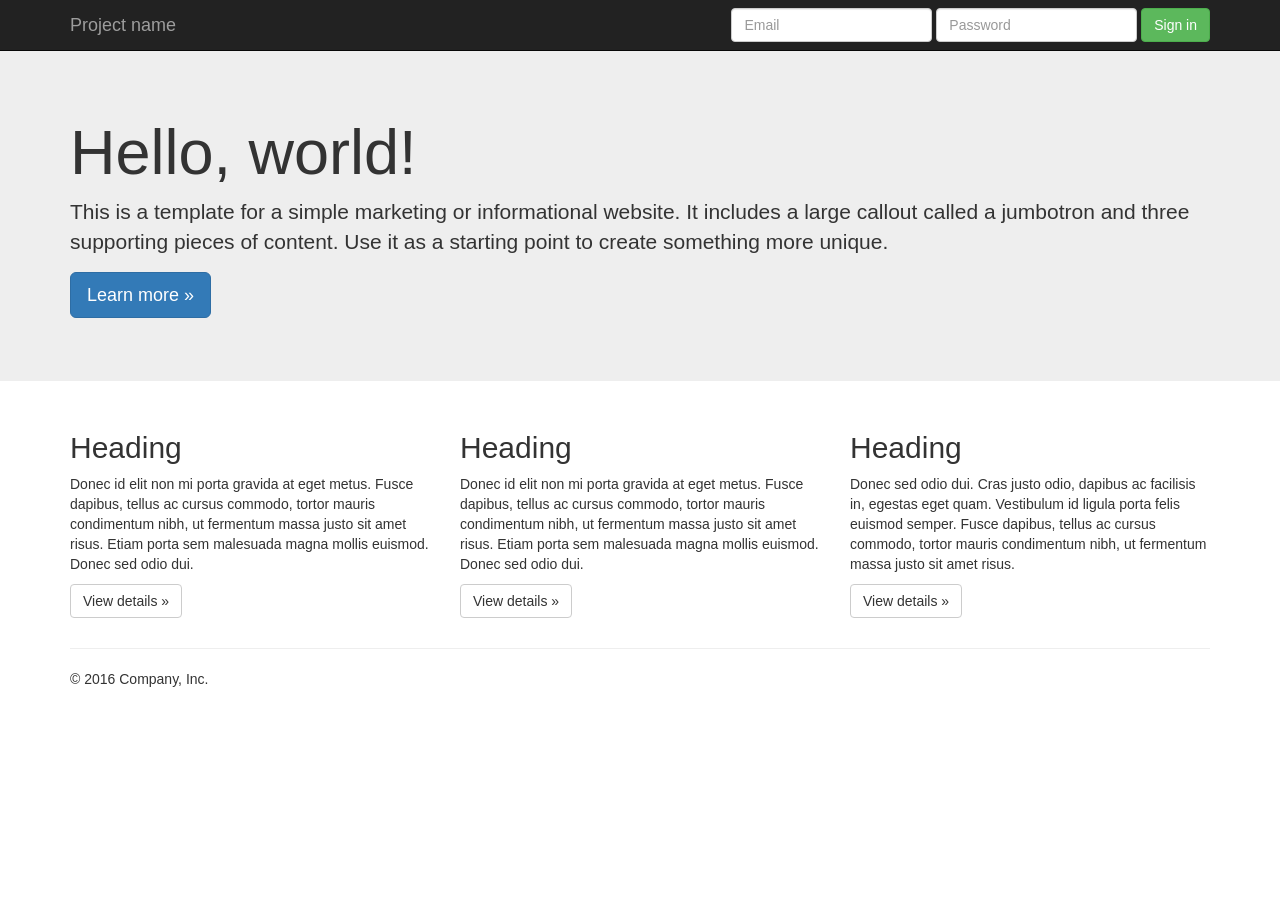
<file: mgt_app/static/bootstrap-3.3.7/docs/examples/jumbotron/index.html>
<!DOCTYPE html>
<html lang="en">
  <head>
    <meta charset="utf-8">
    <meta http-equiv="X-UA-Compatible" content="IE=edge">
    <meta name="viewport" content="width=device-width, initial-scale=1">
    <!-- The above 3 meta tags *must* come first in the head; any other head content must come *after* these tags -->
    <meta name="description" content="">
    <meta name="author" content="">
    <link rel="icon" href="../../favicon.ico">

    <title>Jumbotron Template for Bootstrap</title>

    <!-- Bootstrap core CSS -->
    <link href="../../dist/css/bootstrap.min.css" rel="stylesheet">

    <!-- IE10 viewport hack for Surface/desktop Windows 8 bug -->
    <link href="../../assets/css/ie10-viewport-bug-workaround.css" rel="stylesheet">

    <!-- Custom styles for this template -->
    <link href="jumbotron.css" rel="stylesheet">

    <!-- Just for debugging purposes. Don't actually copy these 2 lines! -->
    <!--[if lt IE 9]><script src="../../assets/js/ie8-responsive-file-warning.js"></script><![endif]-->
    <script src="../../assets/js/ie-emulation-modes-warning.js"></script>

    <!-- HTML5 shim and Respond.js for IE8 support of HTML5 elements and media queries -->
    <!--[if lt IE 9]>
      <script src="https://oss.maxcdn.com/html5shiv/3.7.3/html5shiv.min.js"></script>
      <script src="https://oss.maxcdn.com/respond/1.4.2/respond.min.js"></script>
    <![endif]-->
  </head>

  <body>

    <nav class="navbar navbar-inverse navbar-fixed-top">
      <div class="container">
        <div class="navbar-header">
          <button type="button" class="navbar-toggle collapsed" data-toggle="collapse" data-target="#navbar" aria-expanded="false" aria-controls="navbar">
            <span class="sr-only">Toggle navigation</span>
            <span class="icon-bar"></span>
            <span class="icon-bar"></span>
            <span class="icon-bar"></span>
          </button>
          <a class="navbar-brand" href="#">Project name</a>
        </div>
        <div id="navbar" class="navbar-collapse collapse">
          <form class="navbar-form navbar-right">
            <div class="form-group">
              <input type="text" placeholder="Email" class="form-control">
            </div>
            <div class="form-group">
              <input type="password" placeholder="Password" class="form-control">
            </div>
            <button type="submit" class="btn btn-success">Sign in</button>
          </form>
        </div><!--/.navbar-collapse -->
      </div>
    </nav>

    <!-- Main jumbotron for a primary marketing message or call to action -->
    <div class="jumbotron">
      <div class="container">
        <h1>Hello, world!</h1>
        <p>This is a template for a simple marketing or informational website. It includes a large callout called a jumbotron and three supporting pieces of content. Use it as a starting point to create something more unique.</p>
        <p><a class="btn btn-primary btn-lg" href="#" role="button">Learn more &raquo;</a></p>
      </div>
    </div>

    <div class="container">
      <!-- Example row of columns -->
      <div class="row">
        <div class="col-md-4">
          <h2>Heading</h2>
          <p>Donec id elit non mi porta gravida at eget metus. Fusce dapibus, tellus ac cursus commodo, tortor mauris condimentum nibh, ut fermentum massa justo sit amet risus. Etiam porta sem malesuada magna mollis euismod. Donec sed odio dui. </p>
          <p><a class="btn btn-default" href="#" role="button">View details &raquo;</a></p>
        </div>
        <div class="col-md-4">
          <h2>Heading</h2>
          <p>Donec id elit non mi porta gravida at eget metus. Fusce dapibus, tellus ac cursus commodo, tortor mauris condimentum nibh, ut fermentum massa justo sit amet risus. Etiam porta sem malesuada magna mollis euismod. Donec sed odio dui. </p>
          <p><a class="btn btn-default" href="#" role="button">View details &raquo;</a></p>
       </div>
        <div class="col-md-4">
          <h2>Heading</h2>
          <p>Donec sed odio dui. Cras justo odio, dapibus ac facilisis in, egestas eget quam. Vestibulum id ligula porta felis euismod semper. Fusce dapibus, tellus ac cursus commodo, tortor mauris condimentum nibh, ut fermentum massa justo sit amet risus.</p>
          <p><a class="btn btn-default" href="#" role="button">View details &raquo;</a></p>
        </div>
      </div>

      <hr>

      <footer>
        <p>&copy; 2016 Company, Inc.</p>
      </footer>
    </div> <!-- /container -->


    <!-- Bootstrap core JavaScript
    ================================================== -->
    <!-- Placed at the end of the document so the pages load faster -->
    <script src="https://ajax.googleapis.com/ajax/libs/jquery/1.12.4/jquery.min.js"></script>
    <script>window.jQuery || document.write('<script src="../../assets/js/vendor/jquery.min.js"><\/script>')</script>
    <script src="../../dist/js/bootstrap.min.js"></script>
    <!-- IE10 viewport hack for Surface/desktop Windows 8 bug -->
    <script src="../../assets/js/ie10-viewport-bug-workaround.js"></script>
  </body>
</html>
</file>
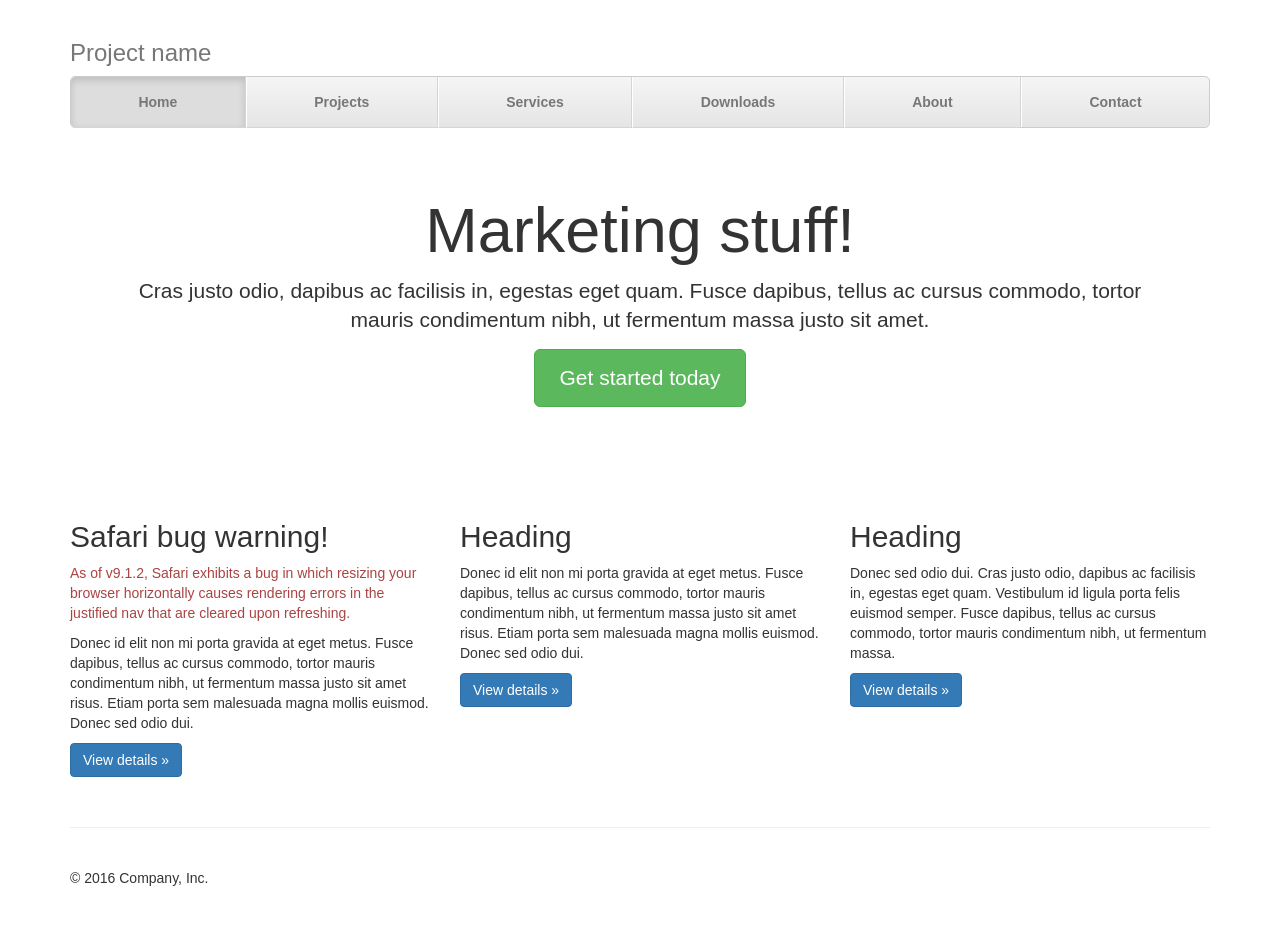
<file: mgt_app/static/bootstrap-3.3.7/docs/examples/justified-nav/index.html>
<!DOCTYPE html>
<html lang="en">
  <head>
    <meta charset="utf-8">
    <meta http-equiv="X-UA-Compatible" content="IE=edge">
    <meta name="viewport" content="width=device-width, initial-scale=1">
    <!-- The above 3 meta tags *must* come first in the head; any other head content must come *after* these tags -->
    <meta name="description" content="">
    <meta name="author" content="">
    <link rel="icon" href="../../favicon.ico">

    <title>Justified Nav Template for Bootstrap</title>

    <!-- Bootstrap core CSS -->
    <link href="../../dist/css/bootstrap.min.css" rel="stylesheet">

    <!-- IE10 viewport hack for Surface/desktop Windows 8 bug -->
    <link href="../../assets/css/ie10-viewport-bug-workaround.css" rel="stylesheet">

    <!-- Custom styles for this template -->
    <link href="justified-nav.css" rel="stylesheet">

    <!-- Just for debugging purposes. Don't actually copy these 2 lines! -->
    <!--[if lt IE 9]><script src="../../assets/js/ie8-responsive-file-warning.js"></script><![endif]-->
    <script src="../../assets/js/ie-emulation-modes-warning.js"></script>

    <!-- HTML5 shim and Respond.js for IE8 support of HTML5 elements and media queries -->
    <!--[if lt IE 9]>
      <script src="https://oss.maxcdn.com/html5shiv/3.7.3/html5shiv.min.js"></script>
      <script src="https://oss.maxcdn.com/respond/1.4.2/respond.min.js"></script>
    <![endif]-->
  </head>

  <body>

    <div class="container">

      <!-- The justified navigation menu is meant for single line per list item.
           Multiple lines will require custom code not provided by Bootstrap. -->
      <div class="masthead">
        <h3 class="text-muted">Project name</h3>
        <nav>
          <ul class="nav nav-justified">
            <li class="active"><a href="#">Home</a></li>
            <li><a href="#">Projects</a></li>
            <li><a href="#">Services</a></li>
            <li><a href="#">Downloads</a></li>
            <li><a href="#">About</a></li>
            <li><a href="#">Contact</a></li>
          </ul>
        </nav>
      </div>

      <!-- Jumbotron -->
      <div class="jumbotron">
        <h1>Marketing stuff!</h1>
        <p class="lead">Cras justo odio, dapibus ac facilisis in, egestas eget quam. Fusce dapibus, tellus ac cursus commodo, tortor mauris condimentum nibh, ut fermentum massa justo sit amet.</p>
        <p><a class="btn btn-lg btn-success" href="#" role="button">Get started today</a></p>
      </div>

      <!-- Example row of columns -->
      <div class="row">
        <div class="col-lg-4">
          <h2>Safari bug warning!</h2>
          <p class="text-danger">As of v9.1.2, Safari exhibits a bug in which resizing your browser horizontally causes rendering errors in the justified nav that are cleared upon refreshing.</p>
          <p>Donec id elit non mi porta gravida at eget metus. Fusce dapibus, tellus ac cursus commodo, tortor mauris condimentum nibh, ut fermentum massa justo sit amet risus. Etiam porta sem malesuada magna mollis euismod. Donec sed odio dui. </p>
          <p><a class="btn btn-primary" href="#" role="button">View details &raquo;</a></p>
        </div>
        <div class="col-lg-4">
          <h2>Heading</h2>
          <p>Donec id elit non mi porta gravida at eget metus. Fusce dapibus, tellus ac cursus commodo, tortor mauris condimentum nibh, ut fermentum massa justo sit amet risus. Etiam porta sem malesuada magna mollis euismod. Donec sed odio dui. </p>
          <p><a class="btn btn-primary" href="#" role="button">View details &raquo;</a></p>
       </div>
        <div class="col-lg-4">
          <h2>Heading</h2>
          <p>Donec sed odio dui. Cras justo odio, dapibus ac facilisis in, egestas eget quam. Vestibulum id ligula porta felis euismod semper. Fusce dapibus, tellus ac cursus commodo, tortor mauris condimentum nibh, ut fermentum massa.</p>
          <p><a class="btn btn-primary" href="#" role="button">View details &raquo;</a></p>
        </div>
      </div>

      <!-- Site footer -->
      <footer class="footer">
        <p>&copy; 2016 Company, Inc.</p>
      </footer>

    </div> <!-- /container -->


    <!-- IE10 viewport hack for Surface/desktop Windows 8 bug -->
    <script src="../../assets/js/ie10-viewport-bug-workaround.js"></script>
  </body>
</html>
</file>
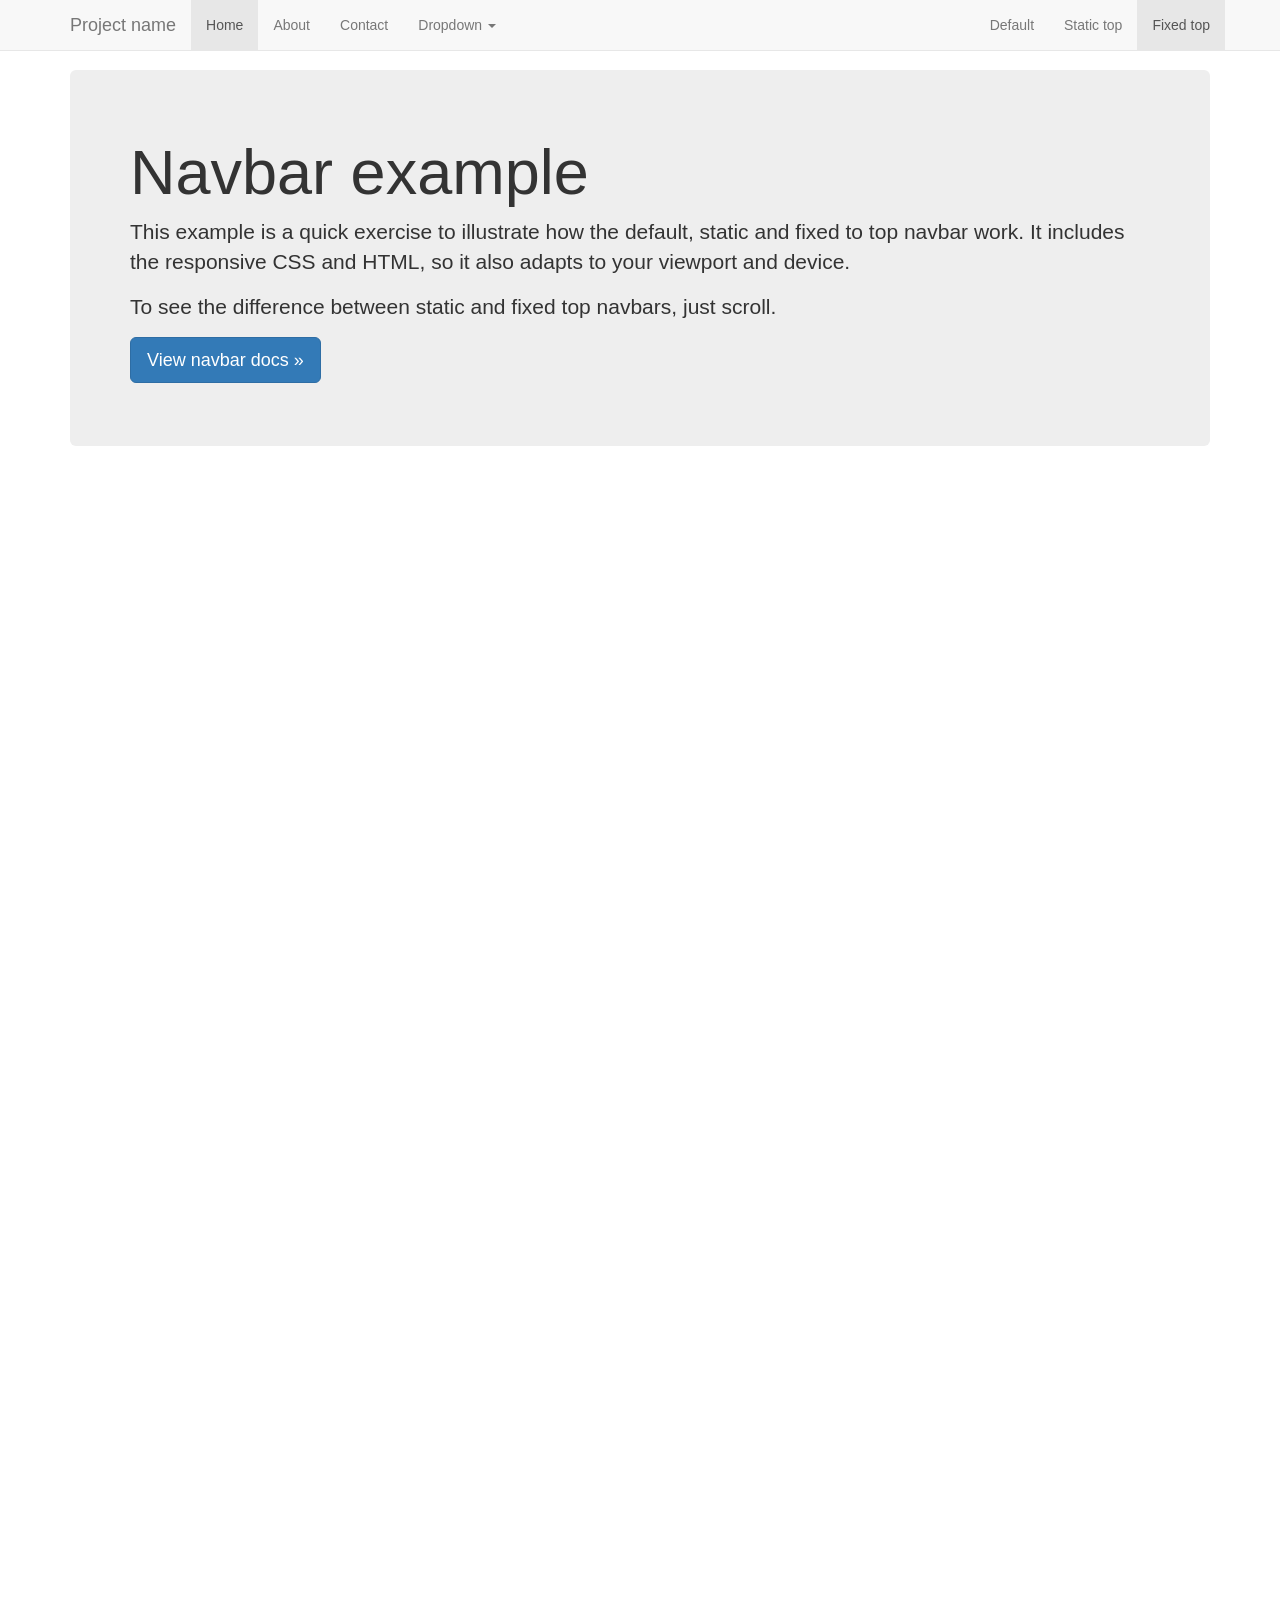
<file: mgt_app/static/bootstrap-3.3.7/docs/examples/navbar-fixed-top/index.html>
<!DOCTYPE html>
<html lang="en">
  <head>
    <meta charset="utf-8">
    <meta http-equiv="X-UA-Compatible" content="IE=edge">
    <meta name="viewport" content="width=device-width, initial-scale=1">
    <!-- The above 3 meta tags *must* come first in the head; any other head content must come *after* these tags -->
    <meta name="description" content="">
    <meta name="author" content="">
    <link rel="icon" href="../../favicon.ico">

    <title>Fixed Top Navbar Example for Bootstrap</title>

    <!-- Bootstrap core CSS -->
    <link href="../../dist/css/bootstrap.min.css" rel="stylesheet">

    <!-- IE10 viewport hack for Surface/desktop Windows 8 bug -->
    <link href="../../assets/css/ie10-viewport-bug-workaround.css" rel="stylesheet">

    <!-- Custom styles for this template -->
    <link href="navbar-fixed-top.css" rel="stylesheet">

    <!-- Just for debugging purposes. Don't actually copy these 2 lines! -->
    <!--[if lt IE 9]><script src="../../assets/js/ie8-responsive-file-warning.js"></script><![endif]-->
    <script src="../../assets/js/ie-emulation-modes-warning.js"></script>

    <!-- HTML5 shim and Respond.js for IE8 support of HTML5 elements and media queries -->
    <!--[if lt IE 9]>
      <script src="https://oss.maxcdn.com/html5shiv/3.7.3/html5shiv.min.js"></script>
      <script src="https://oss.maxcdn.com/respond/1.4.2/respond.min.js"></script>
    <![endif]-->
  </head>

  <body>

    <!-- Fixed navbar -->
    <nav class="navbar navbar-default navbar-fixed-top">
      <div class="container">
        <div class="navbar-header">
          <button type="button" class="navbar-toggle collapsed" data-toggle="collapse" data-target="#navbar" aria-expanded="false" aria-controls="navbar">
            <span class="sr-only">Toggle navigation</span>
            <span class="icon-bar"></span>
            <span class="icon-bar"></span>
            <span class="icon-bar"></span>
          </button>
          <a class="navbar-brand" href="#">Project name</a>
        </div>
        <div id="navbar" class="navbar-collapse collapse">
          <ul class="nav navbar-nav">
            <li class="active"><a href="#">Home</a></li>
            <li><a href="#about">About</a></li>
            <li><a href="#contact">Contact</a></li>
            <li class="dropdown">
              <a href="#" class="dropdown-toggle" data-toggle="dropdown" role="button" aria-haspopup="true" aria-expanded="false">Dropdown <span class="caret"></span></a>
              <ul class="dropdown-menu">
                <li><a href="#">Action</a></li>
                <li><a href="#">Another action</a></li>
                <li><a href="#">Something else here</a></li>
                <li role="separator" class="divider"></li>
                <li class="dropdown-header">Nav header</li>
                <li><a href="#">Separated link</a></li>
                <li><a href="#">One more separated link</a></li>
              </ul>
            </li>
          </ul>
          <ul class="nav navbar-nav navbar-right">
            <li><a href="../navbar/">Default</a></li>
            <li><a href="../navbar-static-top/">Static top</a></li>
            <li class="active"><a href="./">Fixed top <span class="sr-only">(current)</span></a></li>
          </ul>
        </div><!--/.nav-collapse -->
      </div>
    </nav>

    <div class="container">

      <!-- Main component for a primary marketing message or call to action -->
      <div class="jumbotron">
        <h1>Navbar example</h1>
        <p>This example is a quick exercise to illustrate how the default, static and fixed to top navbar work. It includes the responsive CSS and HTML, so it also adapts to your viewport and device.</p>
        <p>To see the difference between static and fixed top navbars, just scroll.</p>
        <p>
          <a class="btn btn-lg btn-primary" href="../../components/#navbar" role="button">View navbar docs &raquo;</a>
        </p>
      </div>

    </div> <!-- /container -->


    <!-- Bootstrap core JavaScript
    ================================================== -->
    <!-- Placed at the end of the document so the pages load faster -->
    <script src="https://ajax.googleapis.com/ajax/libs/jquery/1.12.4/jquery.min.js"></script>
    <script>window.jQuery || document.write('<script src="../../assets/js/vendor/jquery.min.js"><\/script>')</script>
    <script src="../../dist/js/bootstrap.min.js"></script>
    <!-- IE10 viewport hack for Surface/desktop Windows 8 bug -->
    <script src="../../assets/js/ie10-viewport-bug-workaround.js"></script>
  </body>
</html>
</file>
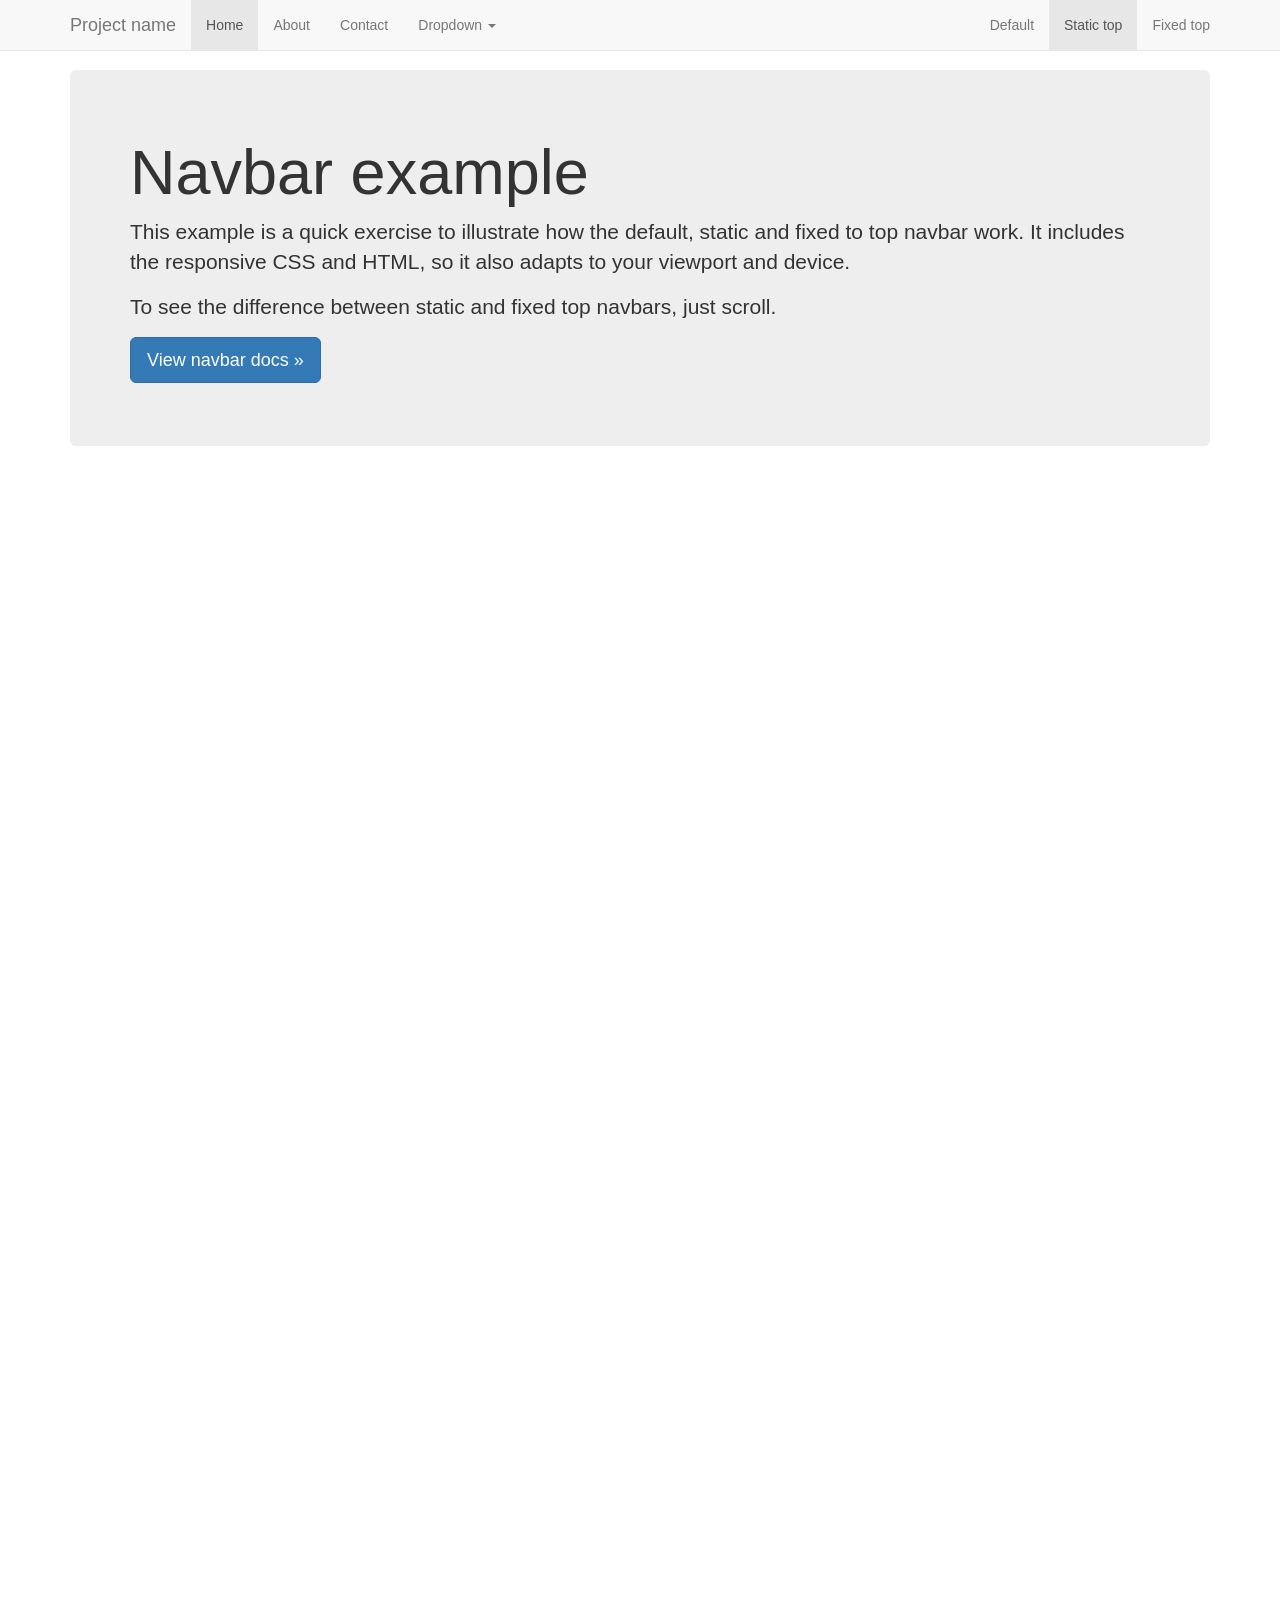
<file: mgt_app/static/bootstrap-3.3.7/docs/examples/navbar-static-top/index.html>
<!DOCTYPE html>
<html lang="en">
  <head>
    <meta charset="utf-8">
    <meta http-equiv="X-UA-Compatible" content="IE=edge">
    <meta name="viewport" content="width=device-width, initial-scale=1">
    <!-- The above 3 meta tags *must* come first in the head; any other head content must come *after* these tags -->
    <meta name="description" content="">
    <meta name="author" content="">
    <link rel="icon" href="../../favicon.ico">

    <title>Static Top Navbar Example for Bootstrap</title>

    <!-- Bootstrap core CSS -->
    <link href="../../dist/css/bootstrap.min.css" rel="stylesheet">

    <!-- IE10 viewport hack for Surface/desktop Windows 8 bug -->
    <link href="../../assets/css/ie10-viewport-bug-workaround.css" rel="stylesheet">

    <!-- Custom styles for this template -->
    <link href="navbar-static-top.css" rel="stylesheet">

    <!-- Just for debugging purposes. Don't actually copy these 2 lines! -->
    <!--[if lt IE 9]><script src="../../assets/js/ie8-responsive-file-warning.js"></script><![endif]-->
    <script src="../../assets/js/ie-emulation-modes-warning.js"></script>

    <!-- HTML5 shim and Respond.js for IE8 support of HTML5 elements and media queries -->
    <!--[if lt IE 9]>
      <script src="https://oss.maxcdn.com/html5shiv/3.7.3/html5shiv.min.js"></script>
      <script src="https://oss.maxcdn.com/respond/1.4.2/respond.min.js"></script>
    <![endif]-->
  </head>

  <body>

    <!-- Static navbar -->
    <nav class="navbar navbar-default navbar-static-top">
      <div class="container">
        <div class="navbar-header">
          <button type="button" class="navbar-toggle collapsed" data-toggle="collapse" data-target="#navbar" aria-expanded="false" aria-controls="navbar">
            <span class="sr-only">Toggle navigation</span>
            <span class="icon-bar"></span>
            <span class="icon-bar"></span>
            <span class="icon-bar"></span>
          </button>
          <a class="navbar-brand" href="#">Project name</a>
        </div>
        <div id="navbar" class="navbar-collapse collapse">
          <ul class="nav navbar-nav">
            <li class="active"><a href="#">Home</a></li>
            <li><a href="#about">About</a></li>
            <li><a href="#contact">Contact</a></li>
            <li class="dropdown">
              <a href="#" class="dropdown-toggle" data-toggle="dropdown" role="button" aria-haspopup="true" aria-expanded="false">Dropdown <span class="caret"></span></a>
              <ul class="dropdown-menu">
                <li><a href="#">Action</a></li>
                <li><a href="#">Another action</a></li>
                <li><a href="#">Something else here</a></li>
                <li role="separator" class="divider"></li>
                <li class="dropdown-header">Nav header</li>
                <li><a href="#">Separated link</a></li>
                <li><a href="#">One more separated link</a></li>
              </ul>
            </li>
          </ul>
          <ul class="nav navbar-nav navbar-right">
            <li><a href="../navbar/">Default</a></li>
            <li class="active"><a href="./">Static top <span class="sr-only">(current)</span></a></li>
            <li><a href="../navbar-fixed-top/">Fixed top</a></li>
          </ul>
        </div><!--/.nav-collapse -->
      </div>
    </nav>


    <div class="container">

      <!-- Main component for a primary marketing message or call to action -->
      <div class="jumbotron">
        <h1>Navbar example</h1>
        <p>This example is a quick exercise to illustrate how the default, static and fixed to top navbar work. It includes the responsive CSS and HTML, so it also adapts to your viewport and device.</p>
        <p>To see the difference between static and fixed top navbars, just scroll.</p>
        <p>
          <a class="btn btn-lg btn-primary" href="../../components/#navbar" role="button">View navbar docs &raquo;</a>
        </p>
      </div>

    </div> <!-- /container -->


    <!-- Bootstrap core JavaScript
    ================================================== -->
    <!-- Placed at the end of the document so the pages load faster -->
    <script src="https://ajax.googleapis.com/ajax/libs/jquery/1.12.4/jquery.min.js"></script>
    <script>window.jQuery || document.write('<script src="../../assets/js/vendor/jquery.min.js"><\/script>')</script>
    <script src="../../dist/js/bootstrap.min.js"></script>
    <!-- IE10 viewport hack for Surface/desktop Windows 8 bug -->
    <script src="../../assets/js/ie10-viewport-bug-workaround.js"></script>
  </body>
</html>
</file>
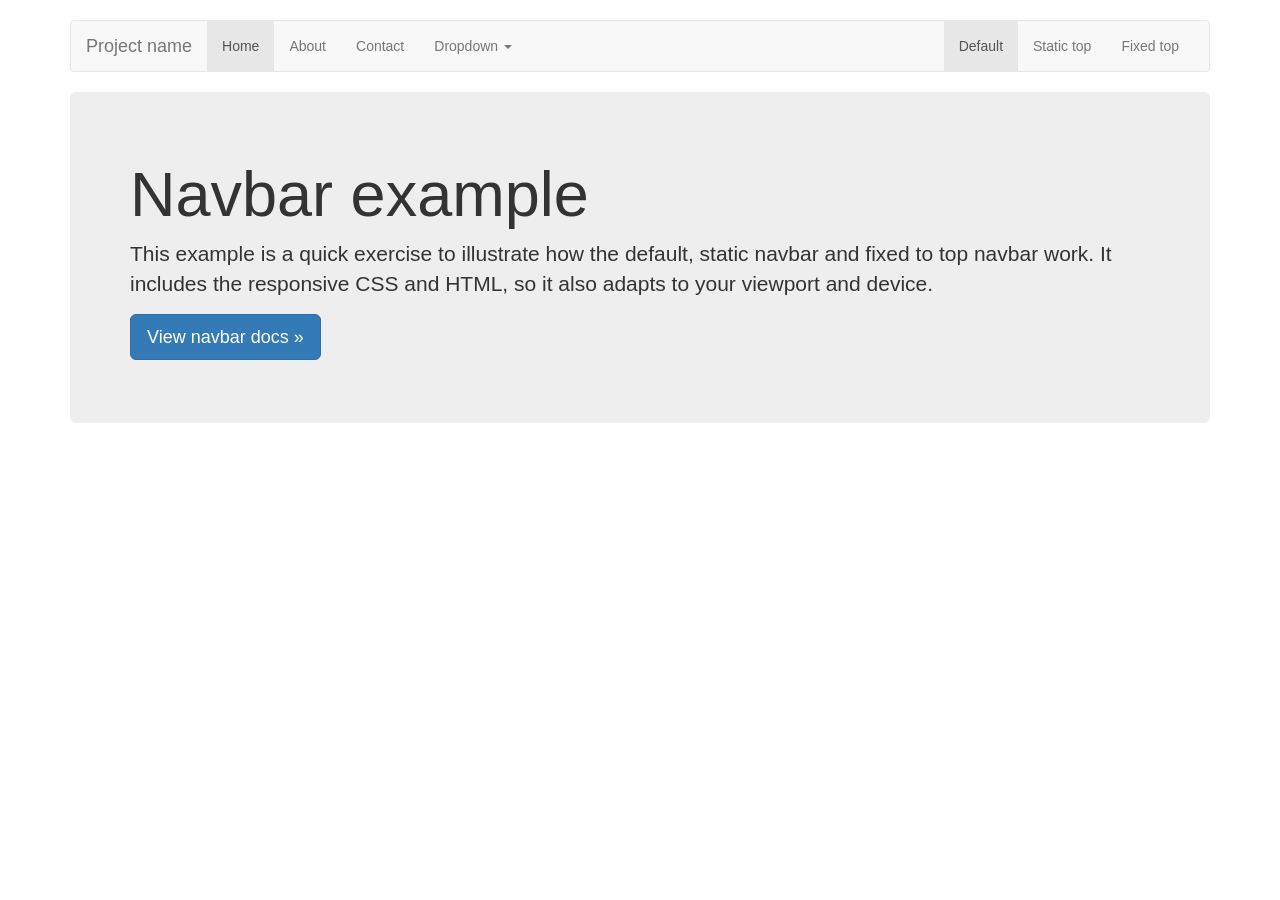
<file: mgt_app/static/bootstrap-3.3.7/docs/examples/navbar/index.html>
<!DOCTYPE html>
<html lang="en">
  <head>
    <meta charset="utf-8">
    <meta http-equiv="X-UA-Compatible" content="IE=edge">
    <meta name="viewport" content="width=device-width, initial-scale=1">
    <!-- The above 3 meta tags *must* come first in the head; any other head content must come *after* these tags -->
    <meta name="description" content="">
    <meta name="author" content="">
    <link rel="icon" href="../../favicon.ico">

    <title>Navbar Template for Bootstrap</title>

    <!-- Bootstrap core CSS -->
    <link href="../../dist/css/bootstrap.min.css" rel="stylesheet">

    <!-- IE10 viewport hack for Surface/desktop Windows 8 bug -->
    <link href="../../assets/css/ie10-viewport-bug-workaround.css" rel="stylesheet">

    <!-- Custom styles for this template -->
    <link href="navbar.css" rel="stylesheet">

    <!-- Just for debugging purposes. Don't actually copy these 2 lines! -->
    <!--[if lt IE 9]><script src="../../assets/js/ie8-responsive-file-warning.js"></script><![endif]-->
    <script src="../../assets/js/ie-emulation-modes-warning.js"></script>

    <!-- HTML5 shim and Respond.js for IE8 support of HTML5 elements and media queries -->
    <!--[if lt IE 9]>
      <script src="https://oss.maxcdn.com/html5shiv/3.7.3/html5shiv.min.js"></script>
      <script src="https://oss.maxcdn.com/respond/1.4.2/respond.min.js"></script>
    <![endif]-->
  </head>

  <body>

    <div class="container">

      <!-- Static navbar -->
      <nav class="navbar navbar-default">
        <div class="container-fluid">
          <div class="navbar-header">
            <button type="button" class="navbar-toggle collapsed" data-toggle="collapse" data-target="#navbar" aria-expanded="false" aria-controls="navbar">
              <span class="sr-only">Toggle navigation</span>
              <span class="icon-bar"></span>
              <span class="icon-bar"></span>
              <span class="icon-bar"></span>
            </button>
            <a class="navbar-brand" href="#">Project name</a>
          </div>
          <div id="navbar" class="navbar-collapse collapse">
            <ul class="nav navbar-nav">
              <li class="active"><a href="#">Home</a></li>
              <li><a href="#">About</a></li>
              <li><a href="#">Contact</a></li>
              <li class="dropdown">
                <a href="#" class="dropdown-toggle" data-toggle="dropdown" role="button" aria-haspopup="true" aria-expanded="false">Dropdown <span class="caret"></span></a>
                <ul class="dropdown-menu">
                  <li><a href="#">Action</a></li>
                  <li><a href="#">Another action</a></li>
                  <li><a href="#">Something else here</a></li>
                  <li role="separator" class="divider"></li>
                  <li class="dropdown-header">Nav header</li>
                  <li><a href="#">Separated link</a></li>
                  <li><a href="#">One more separated link</a></li>
                </ul>
              </li>
            </ul>
            <ul class="nav navbar-nav navbar-right">
              <li class="active"><a href="./">Default <span class="sr-only">(current)</span></a></li>
              <li><a href="../navbar-static-top/">Static top</a></li>
              <li><a href="../navbar-fixed-top/">Fixed top</a></li>
            </ul>
          </div><!--/.nav-collapse -->
        </div><!--/.container-fluid -->
      </nav>

      <!-- Main component for a primary marketing message or call to action -->
      <div class="jumbotron">
        <h1>Navbar example</h1>
        <p>This example is a quick exercise to illustrate how the default, static navbar and fixed to top navbar work. It includes the responsive CSS and HTML, so it also adapts to your viewport and device.</p>
        <p>
          <a class="btn btn-lg btn-primary" href="../../components/#navbar" role="button">View navbar docs &raquo;</a>
        </p>
      </div>

    </div> <!-- /container -->


    <!-- Bootstrap core JavaScript
    ================================================== -->
    <!-- Placed at the end of the document so the pages load faster -->
    <script src="https://ajax.googleapis.com/ajax/libs/jquery/1.12.4/jquery.min.js"></script>
    <script>window.jQuery || document.write('<script src="../../assets/js/vendor/jquery.min.js"><\/script>')</script>
    <script src="../../dist/js/bootstrap.min.js"></script>
    <!-- IE10 viewport hack for Surface/desktop Windows 8 bug -->
    <script src="../../assets/js/ie10-viewport-bug-workaround.js"></script>
  </body>
</html>
</file>
<file: mgt_app/static/bootstrap-3.3.7/docs/examples/blog/blog.css>
/*
 * Globals
 */

body {
  font-family: Georgia, "Times New Roman", Times, serif;
  color: #555;
}

h1, .h1,
h2, .h2,
h3, .h3,
h4, .h4,
h5, .h5,
h6, .h6 {
  margin-top: 0;
  font-family: "Helvetica Neue", Helvetica, Arial, sans-serif;
  font-weight: normal;
  color: #333;
}


/*
 * Override Bootstrap's default container.
 */

@media (min-width: 1200px) {
  .container {
    width: 970px;
  }
}


/*
 * Masthead for nav
 */

.blog-masthead {
  background-color: #428bca;
  -webkit-box-shadow: inset 0 -2px 5px rgba(0,0,0,.1);
          box-shadow: inset 0 -2px 5px rgba(0,0,0,.1);
}

/* Nav links */
.blog-nav-item {
  position: relative;
  display: inline-block;
  padding: 10px;
  font-weight: 500;
  color: #cdddeb;
}
.blog-nav-item:hover,
.blog-nav-item:focus {
  color: #fff;
  text-decoration: none;
}

/* Active state gets a caret at the bottom */
.blog-nav .active {
  color: #fff;
}
.blog-nav .active:after {
  position: absolute;
  bottom: 0;
  left: 50%;
  width: 0;
  height: 0;
  margin-left: -5px;
  vertical-align: middle;
  content: " ";
  border-right: 5px solid transparent;
  border-bottom: 5px solid;
  border-left: 5px solid transparent;
}


/*
 * Blog name and description
 */

.blog-header {
  padding-top: 20px;
  padding-bottom: 20px;
}
.blog-title {
  margin-top: 30px;
  margin-bottom: 0;
  font-size: 60px;
  font-weight: normal;
}
.blog-description {
  font-size: 20px;
  color: #999;
}


/*
 * Main column and sidebar layout
 */

.blog-main {
  font-size: 18px;
  line-height: 1.5;
}

/* Sidebar modules for boxing content */
.sidebar-module {
  padding: 15px;
  margin: 0 -15px 15px;
}
.sidebar-module-inset {
  padding: 15px;
  background-color: #f5f5f5;
  border-radius: 4px;
}
.sidebar-module-inset p:last-child,
.sidebar-module-inset ul:last-child,
.sidebar-module-inset ol:last-child {
  margin-bottom: 0;
}


/* Pagination */
.pager {
  margin-bottom: 60px;
  text-align: left;
}
.pager > li > a {
  width: 140px;
  padding: 10px 20px;
  text-align: center;
  border-radius: 30px;
}


/*
 * Blog posts
 */

.blog-post {
  margin-bottom: 60px;
}
.blog-post-title {
  margin-bottom: 5px;
  font-size: 40px;
}
.blog-post-meta {
  margin-bottom: 20px;
  color: #999;
}


/*
 * Footer
 */

.blog-footer {
  padding: 40px 0;
  color: #999;
  text-align: center;
  background-color: #f9f9f9;
  border-top: 1px solid #e5e5e5;
}
.blog-footer p:last-child {
  margin-bottom: 0;
}
</file>
<file: mgt_app/static/bootstrap-3.3.7/docs/examples/carousel/carousel.css>
/* GLOBAL STYLES
-------------------------------------------------- */
/* Padding below the footer and lighter body text */

body {
  padding-bottom: 40px;
  color: #5a5a5a;
}


/* CUSTOMIZE THE NAVBAR
-------------------------------------------------- */

/* Special class on .container surrounding .navbar, used for positioning it into place. */
.navbar-wrapper {
  position: absolute;
  top: 0;
  right: 0;
  left: 0;
  z-index: 20;
}

/* Flip around the padding for proper display in narrow viewports */
.navbar-wrapper > .container {
  padding-right: 0;
  padding-left: 0;
}
.navbar-wrapper .navbar {
  padding-right: 15px;
  padding-left: 15px;
}
.navbar-wrapper .navbar .container {
  width: auto;
}


/* CUSTOMIZE THE CAROUSEL
-------------------------------------------------- */

/* Carousel base class */
.carousel {
  height: 500px;
  margin-bottom: 60px;
}
/* Since positioning the image, we need to help out the caption */
.carousel-caption {
  z-index: 10;
}

/* Declare heights because of positioning of img element */
.carousel .item {
  height: 500px;
  background-color: #777;
}
.carousel-inner > .item > img {
  position: absolute;
  top: 0;
  left: 0;
  min-width: 100%;
  height: 500px;
}


/* MARKETING CONTENT
-------------------------------------------------- */

/* Center align the text within the three columns below the carousel */
.marketing .col-lg-4 {
  margin-bottom: 20px;
  text-align: center;
}
.marketing h2 {
  font-weight: normal;
}
.marketing .col-lg-4 p {
  margin-right: 10px;
  margin-left: 10px;
}


/* Featurettes
------------------------- */

.featurette-divider {
  margin: 80px 0; /* Space out the Bootstrap <hr> more */
}

/* Thin out the marketing headings */
.featurette-heading {
  font-weight: 300;
  line-height: 1;
  letter-spacing: -1px;
}


/* RESPONSIVE CSS
-------------------------------------------------- */

@media (min-width: 768px) {
  /* Navbar positioning foo */
  .navbar-wrapper {
    margin-top: 20px;
  }
  .navbar-wrapper .container {
    padding-right: 15px;
    padding-left: 15px;
  }
  .navbar-wrapper .navbar {
    padding-right: 0;
    padding-left: 0;
  }

  /* The navbar becomes detached from the top, so we round the corners */
  .navbar-wrapper .navbar {
    border-radius: 4px;
  }

  /* Bump up size of carousel content */
  .carousel-caption p {
    margin-bottom: 20px;
    font-size: 21px;
    line-height: 1.4;
  }

  .featurette-heading {
    font-size: 50px;
  }
}

@media (min-width: 992px) {
  .featurette-heading {
    margin-top: 120px;
  }
}
</file>
<file: mgt_app/static/bootstrap-3.3.7/docs/examples/cover/cover.css>
/*
 * Globals
 */

/* Links */
a,
a:focus,
a:hover {
  color: #fff;
}

/* Custom default button */
.btn-default,
.btn-default:hover,
.btn-default:focus {
  color: #333;
  text-shadow: none; /* Prevent inheritance from `body` */
  background-color: #fff;
  border: 1px solid #fff;
}


/*
 * Base structure
 */

html,
body {
  height: 100%;
  background-color: #333;
}
body {
  color: #fff;
  text-align: center;
  text-shadow: 0 1px 3px rgba(0,0,0,.5);
}

/* Extra markup and styles for table-esque vertical and horizontal centering */
.site-wrapper {
  display: table;
  width: 100%;
  height: 100%; /* For at least Firefox */
  min-height: 100%;
  -webkit-box-shadow: inset 0 0 100px rgba(0,0,0,.5);
          box-shadow: inset 0 0 100px rgba(0,0,0,.5);
}
.site-wrapper-inner {
  display: table-cell;
  vertical-align: top;
}
.cover-container {
  margin-right: auto;
  margin-left: auto;
}

/* Padding for spacing */
.inner {
  padding: 30px;
}


/*
 * Header
 */
.masthead-brand {
  margin-top: 10px;
  margin-bottom: 10px;
}

.masthead-nav > li {
  display: inline-block;
}
.masthead-nav > li + li {
  margin-left: 20px;
}
.masthead-nav > li > a {
  padding-right: 0;
  padding-left: 0;
  font-size: 16px;
  font-weight: bold;
  color: #fff; /* IE8 proofing */
  color: rgba(255,255,255,.75);
  border-bottom: 2px solid transparent;
}
.masthead-nav > li > a:hover,
.masthead-nav > li > a:focus {
  background-color: transparent;
  border-bottom-color: #a9a9a9;
  border-bottom-color: rgba(255,255,255,.25);
}
.masthead-nav > .active > a,
.masthead-nav > .active > a:hover,
.masthead-nav > .active > a:focus {
  color: #fff;
  border-bottom-color: #fff;
}

@media (min-width: 768px) {
  .masthead-brand {
    float: left;
  }
  .masthead-nav {
    float: right;
  }
}


/*
 * Cover
 */

.cover {
  padding: 0 20px;
}
.cover .btn-lg {
  padding: 10px 20px;
  font-weight: bold;
}


/*
 * Footer
 */

.mastfoot {
  color: #999; /* IE8 proofing */
  color: rgba(255,255,255,.5);
}


/*
 * Affix and center
 */

@media (min-width: 768px) {
  /* Pull out the header and footer */
  .masthead {
    position: fixed;
    top: 0;
  }
  .mastfoot {
    position: fixed;
    bottom: 0;
  }
  /* Start the vertical centering */
  .site-wrapper-inner {
    vertical-align: middle;
  }
  /* Handle the widths */
  .masthead,
  .mastfoot,
  .cover-container {
    width: 100%; /* Must be percentage or pixels for horizontal alignment */
  }
}

@media (min-width: 992px) {
  .masthead,
  .mastfoot,
  .cover-container {
    width: 700px;
  }
}
</file>
<file: mgt_app/static/bootstrap-3.3.7/docs/examples/dashboard/dashboard.css>
/*
 * Base structure
 */

/* Move down content because we have a fixed navbar that is 50px tall */
body {
  padding-top: 50px;
}


/*
 * Global add-ons
 */

.sub-header {
  padding-bottom: 10px;
  border-bottom: 1px solid #eee;
}

/*
 * Top navigation
 * Hide default border to remove 1px line.
 */
.navbar-fixed-top {
  border: 0;
}

/*
 * Sidebar
 */

/* Hide for mobile, show later */
.sidebar {
  display: none;
}
@media (min-width: 768px) {
  .sidebar {
    position: fixed;
    top: 51px;
    bottom: 0;
    left: 0;
    z-index: 1000;
    display: block;
    padding: 20px;
    overflow-x: hidden;
    overflow-y: auto; /* Scrollable contents if viewport is shorter than content. */
    background-color: #f5f5f5;
    border-right: 1px solid #eee;
  }
}

/* Sidebar navigation */
.nav-sidebar {
  margin-right: -21px; /* 20px padding + 1px border */
  margin-bottom: 20px;
  margin-left: -20px;
}
.nav-sidebar > li > a {
  padding-right: 20px;
  padding-left: 20px;
}
.nav-sidebar > .active > a,
.nav-sidebar > .active > a:hover,
.nav-sidebar > .active > a:focus {
  color: #fff;
  background-color: #428bca;
}


/*
 * Main content
 */

.main {
  padding: 20px;
}
@media (min-width: 768px) {
  .main {
    padding-right: 40px;
    padding-left: 40px;
  }
}
.main .page-header {
  margin-top: 0;
}


/*
 * Placeholder dashboard ideas
 */

.placeholders {
  margin-bottom: 30px;
  text-align: center;
}
.placeholders h4 {
  margin-bottom: 0;
}
.placeholder {
  margin-bottom: 20px;
}
.placeholder img {
  display: inline-block;
  border-radius: 50%;
}
</file>
<file: mgt_app/static/bootstrap-3.3.7/docs/examples/grid/grid.css>
h4 {
  margin-top: 25px;
}
.row {
  margin-bottom: 20px;
}
.row .row {
  margin-top: 10px;
  margin-bottom: 0;
}
[class*="col-"] {
  padding-top: 15px;
  padding-bottom: 15px;
  background-color: #eee;
  background-color: rgba(86,61,124,.15);
  border: 1px solid #ddd;
  border: 1px solid rgba(86,61,124,.2);
}

hr {
  margin-top: 40px;
  margin-bottom: 40px;
}
</file>
<file: mgt_app/static/bootstrap-3.3.7/docs/examples/jumbotron-narrow/jumbotron-narrow.css>
/* Space out content a bit */
body {
  padding-top: 20px;
  padding-bottom: 20px;
}

/* Everything but the jumbotron gets side spacing for mobile first views */
.header,
.marketing,
.footer {
  padding-right: 15px;
  padding-left: 15px;
}

/* Custom page header */
.header {
  padding-bottom: 20px;
  border-bottom: 1px solid #e5e5e5;
}
/* Make the masthead heading the same height as the navigation */
.header h3 {
  margin-top: 0;
  margin-bottom: 0;
  line-height: 40px;
}

/* Custom page footer */
.footer {
  padding-top: 19px;
  color: #777;
  border-top: 1px solid #e5e5e5;
}

/* Customize container */
@media (min-width: 768px) {
  .container {
    max-width: 730px;
  }
}
.container-narrow > hr {
  margin: 30px 0;
}

/* Main marketing message and sign up button */
.jumbotron {
  text-align: center;
  border-bottom: 1px solid #e5e5e5;
}
.jumbotron .btn {
  padding: 14px 24px;
  font-size: 21px;
}

/* Supporting marketing content */
.marketing {
  margin: 40px 0;
}
.marketing p + h4 {
  margin-top: 28px;
}

/* Responsive: Portrait tablets and up */
@media screen and (min-width: 768px) {
  /* Remove the padding we set earlier */
  .header,
  .marketing,
  .footer {
    padding-right: 0;
    padding-left: 0;
  }
  /* Space out the masthead */
  .header {
    margin-bottom: 30px;
  }
  /* Remove the bottom border on the jumbotron for visual effect */
  .jumbotron {
    border-bottom: 0;
  }
}
</file>
<file: mgt_app/static/bootstrap-3.3.7/docs/examples/jumbotron/jumbotron.css>
/* Move down content because we have a fixed navbar that is 50px tall */
body {
  padding-top: 50px;
  padding-bottom: 20px;
}
</file>
<file: mgt_app/static/bootstrap-3.3.7/docs/examples/justified-nav/justified-nav.css>
body {
  padding-top: 20px;
}

.footer {
  padding-top: 40px;
  padding-bottom: 40px;
  margin-top: 40px;
  border-top: 1px solid #eee;
}

/* Main marketing message and sign up button */
.jumbotron {
  text-align: center;
  background-color: transparent;
}
.jumbotron .btn {
  padding: 14px 24px;
  font-size: 21px;
}

/* Customize the nav-justified links to be fill the entire space of the .navbar */

.nav-justified {
  background-color: #eee;
  border: 1px solid #ccc;
  border-radius: 5px;
}
.nav-justified > li > a {
  padding-top: 15px;
  padding-bottom: 15px;
  margin-bottom: 0;
  font-weight: bold;
  color: #777;
  text-align: center;
  background-color: #e5e5e5; /* Old browsers */
  background-image: -webkit-gradient(linear, left top, left bottom, from(#f5f5f5), to(#e5e5e5));
  background-image: -webkit-linear-gradient(top, #f5f5f5 0%, #e5e5e5 100%);
  background-image:      -o-linear-gradient(top, #f5f5f5 0%, #e5e5e5 100%);
  background-image:         linear-gradient(to bottom, #f5f5f5 0%,#e5e5e5 100%);
  filter: progid:DXImageTransform.Microsoft.gradient( startColorstr='#f5f5f5', endColorstr='#e5e5e5',GradientType=0 ); /* IE6-9 */
  background-repeat: repeat-x; /* Repeat the gradient */
  border-bottom: 1px solid #d5d5d5;
}
.nav-justified > .active > a,
.nav-justified > .active > a:hover,
.nav-justified > .active > a:focus {
  background-color: #ddd;
  background-image: none;
  -webkit-box-shadow: inset 0 3px 7px rgba(0,0,0,.15);
          box-shadow: inset 0 3px 7px rgba(0,0,0,.15);
}
.nav-justified > li:first-child > a {
  border-radius: 5px 5px 0 0;
}
.nav-justified > li:last-child > a {
  border-bottom: 0;
  border-radius: 0 0 5px 5px;
}

@media (min-width: 768px) {
  .nav-justified {
    max-height: 52px;
  }
  .nav-justified > li > a {
    border-right: 1px solid #d5d5d5;
    border-left: 1px solid #fff;
  }
  .nav-justified > li:first-child > a {
    border-left: 0;
    border-radius: 5px 0 0 5px;
  }
  .nav-justified > li:last-child > a {
    border-right: 0;
    border-radius: 0 5px 5px 0;
  }
}

/* Responsive: Portrait tablets and up */
@media screen and (min-width: 768px) {
  /* Remove the padding we set earlier */
  .masthead,
  .marketing,
  .footer {
    padding-right: 0;
    padding-left: 0;
  }
}
</file>
<file: mgt_app/static/bootstrap-3.3.7/docs/examples/navbar-fixed-top/navbar-fixed-top.css>
body {
  min-height: 2000px;
  padding-top: 70px;
}
</file>
<file: mgt_app/static/bootstrap-3.3.7/docs/examples/navbar-static-top/navbar-static-top.css>
body {
  min-height: 2000px;
}

.navbar-static-top {
  margin-bottom: 19px;
}
</file>
<file: mgt_app/static/bootstrap-3.3.7/docs/examples/navbar/navbar.css>
body {
  padding-top: 20px;
  padding-bottom: 20px;
}

.navbar {
  margin-bottom: 20px;
}
</file>
<file: mgt_app/static/bootstrap-3.3.7/js/tests/vendor/qunit.css>
/*!
 * QUnit 1.22.0
 * https://qunitjs.com/
 *
 * Copyright jQuery Foundation and other contributors
 * Released under the MIT license
 * https://jquery.org/license
 *
 * Date: 2016-02-23T15:57Z
 */

/** Font Family and Sizes */

#qunit-tests, #qunit-header, #qunit-banner, #qunit-testrunner-toolbar, #qunit-filteredTest, #qunit-userAgent, #qunit-testresult {
	font-family: "Helvetica Neue Light", "HelveticaNeue-Light", "Helvetica Neue", Calibri, Helvetica, Arial, sans-serif;
}

#qunit-testrunner-toolbar, #qunit-filteredTest, #qunit-userAgent, #qunit-testresult, #qunit-tests li { font-size: small; }
#qunit-tests { font-size: smaller; }


/** Resets */

#qunit-tests, #qunit-header, #qunit-banner, #qunit-filteredTest, #qunit-userAgent, #qunit-testresult, #qunit-modulefilter {
	margin: 0;
	padding: 0;
}


/** Header */

#qunit-header {
	padding: 0.5em 0 0.5em 1em;

	color: #8699A4;
	background-color: #0D3349;

	font-size: 1.5em;
	line-height: 1em;
	font-weight: 400;

	border-radius: 5px 5px 0 0;
}

#qunit-header a {
	text-decoration: none;
	color: #C2CCD1;
}

#qunit-header a:hover,
#qunit-header a:focus {
	color: #FFF;
}

#qunit-testrunner-toolbar label {
	display: inline-block;
	padding: 0 0.5em 0 0.1em;
}

#qunit-banner {
	height: 5px;
}

#qunit-testrunner-toolbar {
	padding: 0.5em 1em 0.5em 1em;
	color: #5E740B;
	background-color: #EEE;
	overflow: hidden;
}

#qunit-filteredTest {
	padding: 0.5em 1em 0.5em 1em;
	background-color: #F4FF77;
	color: #366097;
}

#qunit-userAgent {
	padding: 0.5em 1em 0.5em 1em;
	background-color: #2B81AF;
	color: #FFF;
	text-shadow: rgba(0, 0, 0, 0.5) 2px 2px 1px;
}

#qunit-modulefilter-container {
	float: right;
	padding: 0.2em;
}

.qunit-url-config {
	display: inline-block;
	padding: 0.1em;
}

.qunit-filter {
	display: block;
	float: right;
	margin-left: 1em;
}

/** Tests: Pass/Fail */

#qunit-tests {
	list-style-position: inside;
}

#qunit-tests li {
	padding: 0.4em 1em 0.4em 1em;
	border-bottom: 1px solid #FFF;
	list-style-position: inside;
}

#qunit-tests > li {
	display: none;
}

#qunit-tests li.running,
#qunit-tests li.pass,
#qunit-tests li.fail,
#qunit-tests li.skipped {
	display: list-item;
}

#qunit-tests.hidepass {
	position: relative;
}

#qunit-tests.hidepass li.running,
#qunit-tests.hidepass li.pass {
	visibility: hidden;
	position: absolute;
	width:   0;
	height:  0;
	padding: 0;
	border:  0;
	margin:  0;
}

#qunit-tests li strong {
	cursor: pointer;
}

#qunit-tests li.skipped strong {
	cursor: default;
}

#qunit-tests li a {
	padding: 0.5em;
	color: #C2CCD1;
	text-decoration: none;
}

#qunit-tests li p a {
	padding: 0.25em;
	color: #6B6464;
}
#qunit-tests li a:hover,
#qunit-tests li a:focus {
	color: #000;
}

#qunit-tests li .runtime {
	float: right;
	font-size: smaller;
}

.qunit-assert-list {
	margin-top: 0.5em;
	padding: 0.5em;

	background-color: #FFF;

	border-radius: 5px;
}

.qunit-source {
	margin: 0.6em 0 0.3em;
}

.qunit-collapsed {
	display: none;
}

#qunit-tests table {
	border-collapse: collapse;
	margin-top: 0.2em;
}

#qunit-tests th {
	text-align: right;
	vertical-align: top;
	padding: 0 0.5em 0 0;
}

#qunit-tests td {
	vertical-align: top;
}

#qunit-tests pre {
	margin: 0;
	white-space: pre-wrap;
	word-wrap: break-word;
}

#qunit-tests del {
	background-color: #E0F2BE;
	color: #374E0C;
	text-decoration: none;
}

#qunit-tests ins {
	background-color: #FFCACA;
	color: #500;
	text-decoration: none;
}

/*** Test Counts */

#qunit-tests b.counts                       { color: #000; }
#qunit-tests b.passed                       { color: #5E740B; }
#qunit-tests b.failed                       { color: #710909; }

#qunit-tests li li {
	padding: 5px;
	background-color: #FFF;
	border-bottom: none;
	list-style-position: inside;
}

/*** Passing Styles */

#qunit-tests li li.pass {
	color: #3C510C;
	background-color: #FFF;
	border-left: 10px solid #C6E746;
}

#qunit-tests .pass                          { color: #528CE0; background-color: #D2E0E6; }
#qunit-tests .pass .test-name               { color: #366097; }

#qunit-tests .pass .test-actual,
#qunit-tests .pass .test-expected           { color: #999; }

#qunit-banner.qunit-pass                    { background-color: #C6E746; }

/*** Failing Styles */

#qunit-tests li li.fail {
	color: #710909;
	background-color: #FFF;
	border-left: 10px solid #EE5757;
	white-space: pre;
}

#qunit-tests > li:last-child {
	border-radius: 0 0 5px 5px;
}

#qunit-tests .fail                          { color: #000; background-color: #EE5757; }
#qunit-tests .fail .test-name,
#qunit-tests .fail .module-name             { color: #000; }

#qunit-tests .fail .test-actual             { color: #EE5757; }
#qunit-tests .fail .test-expected           { color: #008000; }

#qunit-banner.qunit-fail                    { background-color: #EE5757; }

/*** Skipped tests */

#qunit-tests .skipped {
	background-color: #EBECE9;
}

#qunit-tests .qunit-skipped-label {
	background-color: #F4FF77;
	display: inline-block;
	font-style: normal;
	color: #366097;
	line-height: 1.8em;
	padding: 0 0.5em;
	margin: -0.4em 0.4em -0.4em 0;
}

/** Result */

#qunit-testresult {
	padding: 0.5em 1em 0.5em 1em;

	color: #2B81AF;
	background-color: #D2E0E6;

	border-bottom: 1px solid #FFF;
}
#qunit-testresult .module-name {
	font-weight: 700;
}

/** Fixture */

#qunit-fixture {
	position: absolute;
	top: -10000px;
	left: -10000px;
	width: 1000px;
	height: 1000px;
}
</file>
<file: mgt_app/static/bootstrap-3.3.7/docs/assets/css/ie10-viewport-bug-workaround.css>
/*!
 * IE10 viewport hack for Surface/desktop Windows 8 bug
 * Copyright 2014-2015 Twitter, Inc.
 * Licensed under MIT (https://github.com/twbs/bootstrap/blob/master/LICENSE)
 */

/*
 * See the Getting Started docs for more information:
 * http://getbootstrap.com/getting-started/#support-ie10-width
 */
@-ms-viewport     { width: device-width; }
@-o-viewport      { width: device-width; }
@viewport         { width: device-width; }
</file>
